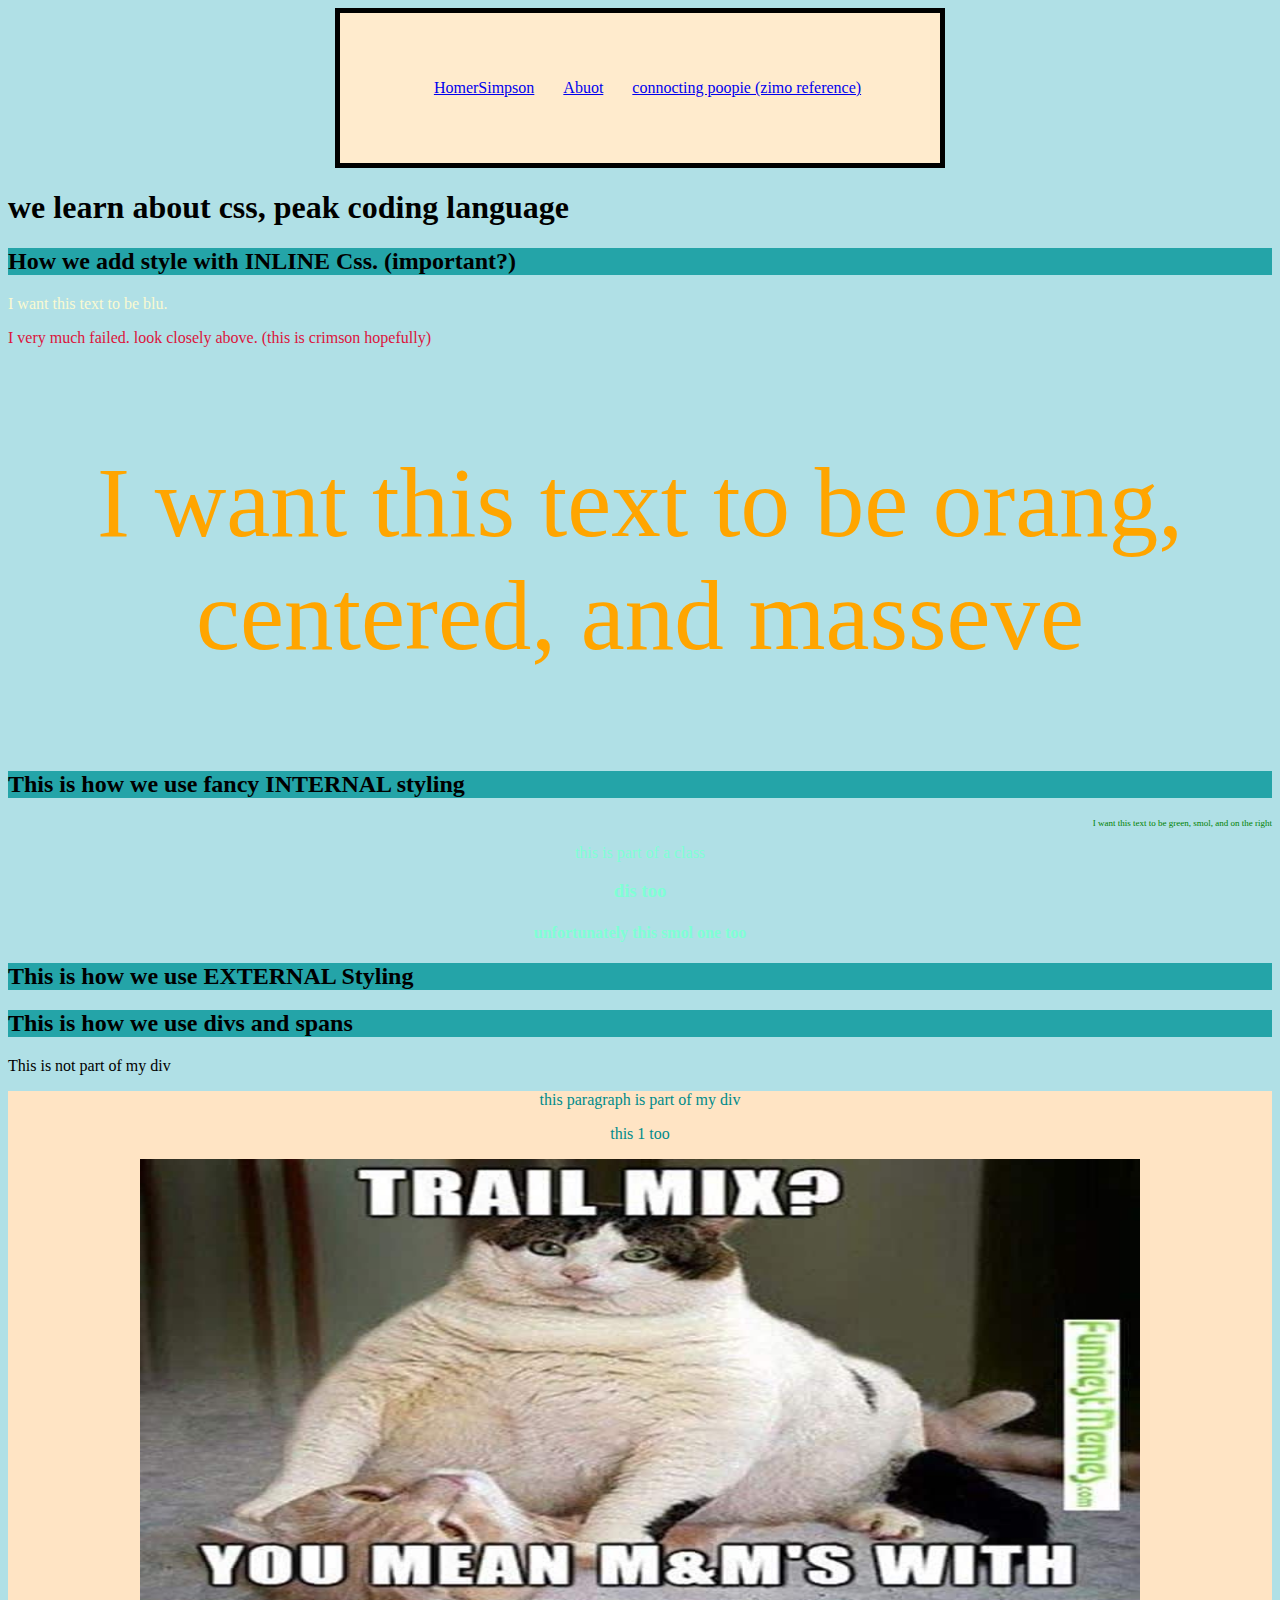
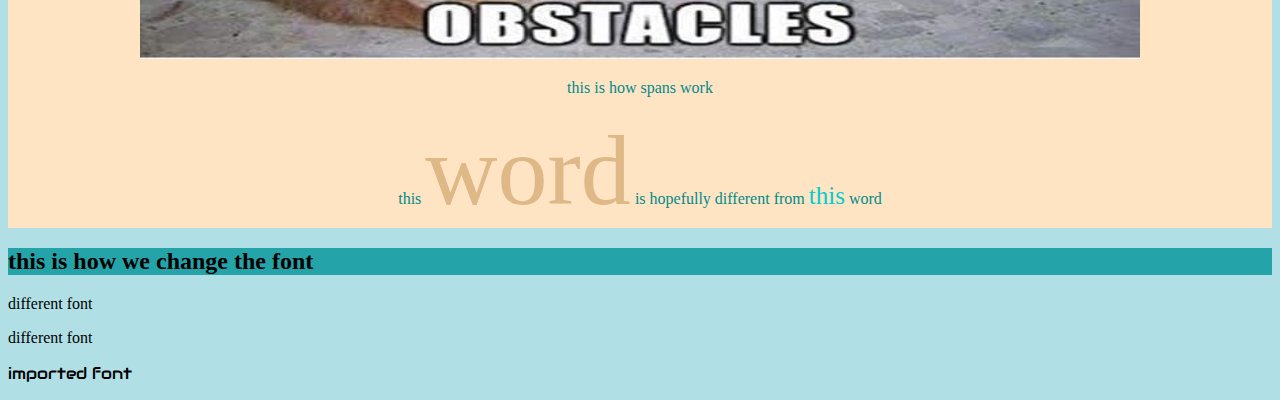
<file: css_demo/index.html>
<!DOCTYPE html>
<html>
    <head>
        <title>Zipi CSS</title>
        <link rel = "stylesheet" href = "css/style.css">
        <link rel="stylesheet" href="https://fonts.googleapis.com/css?family=Audiowide">
        <style>
            #green-smol-right {/*singular style, can only be one of each name*/
                color:green;
                text-align:right;
                font-size:xx-small;
            }

            .class-ex {/*entire class that is set becomes this*/
                color:aquamarine;
                text-align:center;
            }

            h2 {/*all h2 sized fonts (all with <h2> syntax) follow this*/
                background-color:rgb(36, 164, 168);
            }

            /*body {
                background-color:beige;
            }*/
        </style>
    </head>
    <body>
        <div class = "container">
            <ul class = "nav">
            <li><a href = "index.html">HomerSimpson</a></li>
            <li><a href = "about.html">Abuot</a></li>
            <li><a href = "contact.html">connocting poopie (zimo reference)</a></li>
            </ul>
        </div>

        <h1>we learn about css, peak coding language</h1>
        <h2>How we add style with INLINE Css. (important?)</h2>
        <p style = "color:lightgoldenrodyellow;">I want this text to be blu.</p>
        <p style = "color:crimson;">I very much failed. look closely above. (this is crimson hopefully)</p>
        <p style = "color:orange; text-align:center; font-size:99px;">I want this text to be orang, centered, and masseve</p>

        <h2>This is how we use fancy INTERNAL styling</h2>
        <p id = "green-smol-right">I want this text to be green, smol, and on the right</p>
        <p class = "class-ex">this is part of a class</p>
        <h3 class = "class-ex">dis too</h3>
        <h4 class = "class-ex">unfortunately this smol one too</h4>

        <h2>This is how we use EXTERNAL Styling</h2>
        <h2>This is how we use divs and spans</h2>
        <p>This is not part of my div</p>
        <div class = "div">
            <p>this paragraph is part of my div</p>
            <p>this 1 too</p>
            <img src = "images/memeforwebsite.jpg" width = "1000px" height = "500px">
            <p>this is how spans work</p>
            <p>this <span class = "span1">word</span> is hopefully different from <span class = "span2">this</span> word</p>
        </div>

        <h2>this is how we change the font</h2>
        <p style = "font-family: Cambria, Cochin, Georgia, Times, 'Times New Roman', serif;">different font</p>
        <p style = "font-family: cursive;">different font</p>
        <p style = "font-family: Audiowide">imported font</p>
    </body>
</html>
</file>
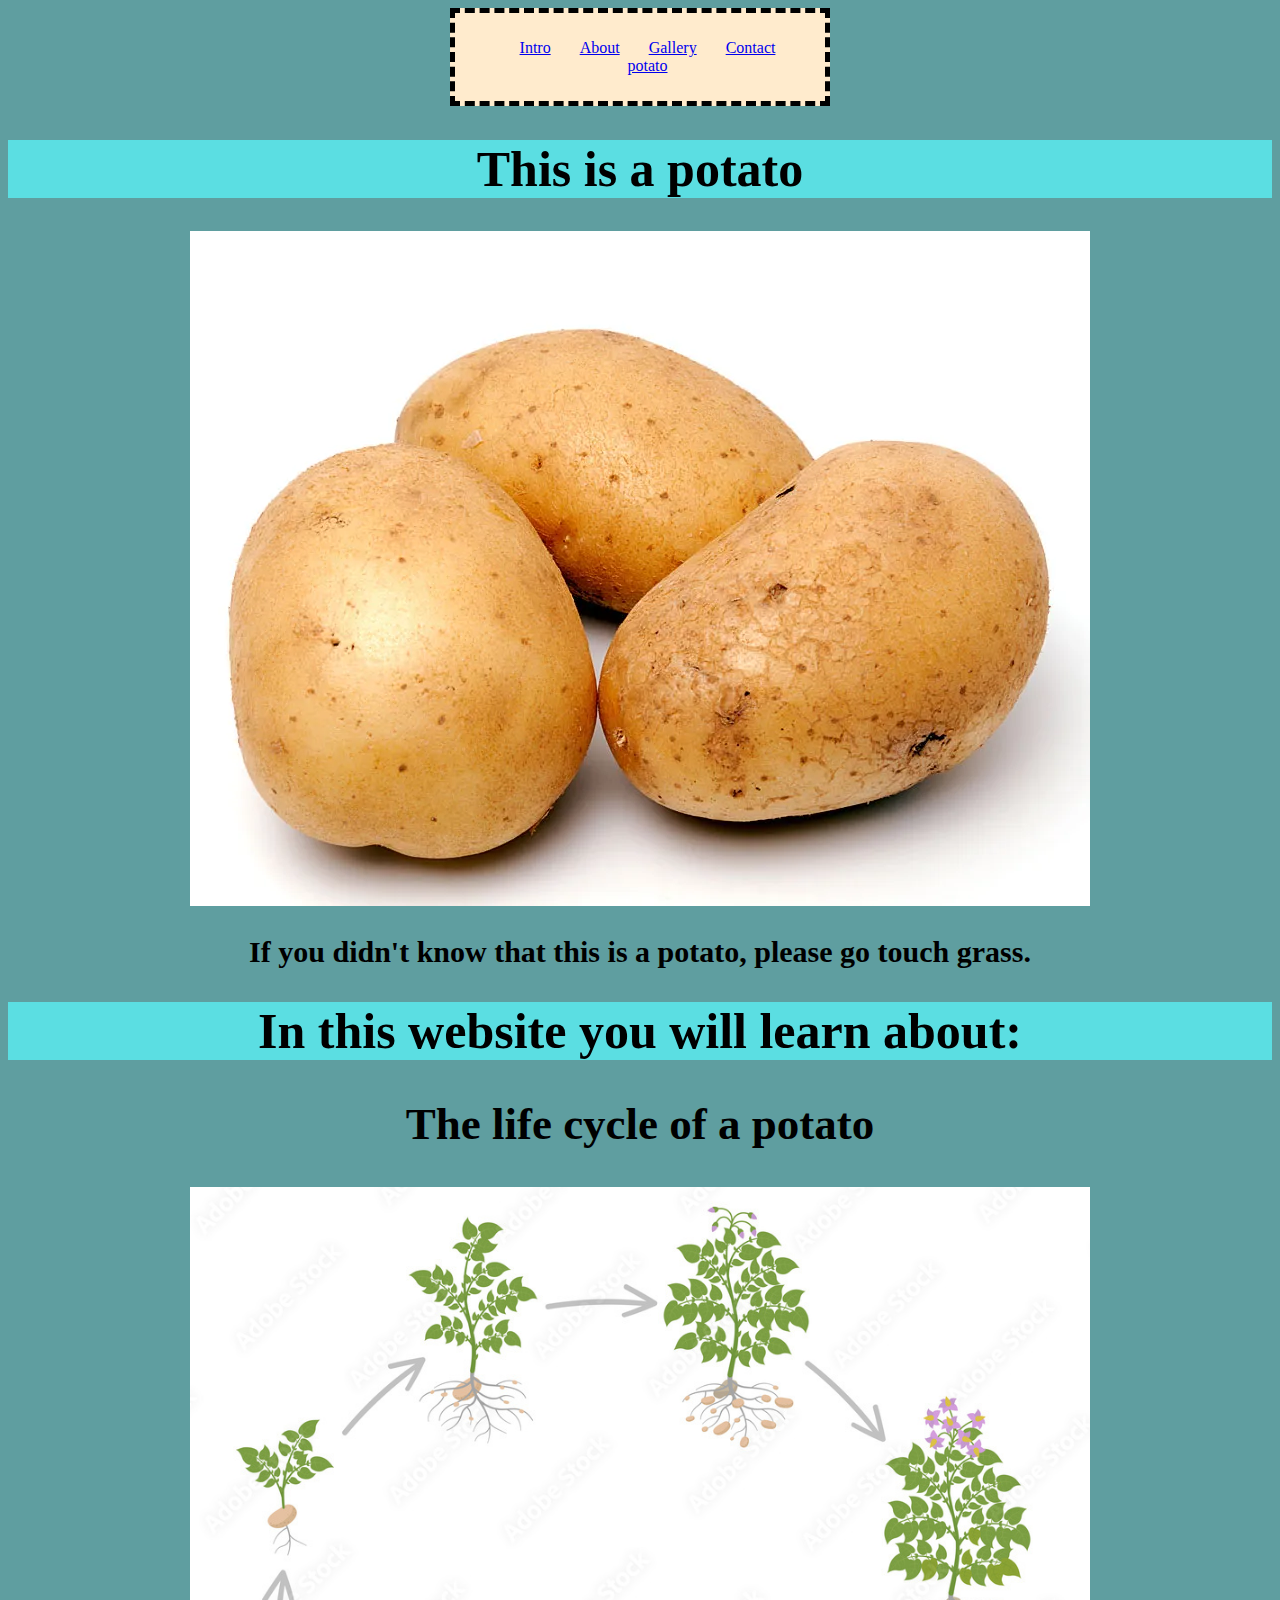
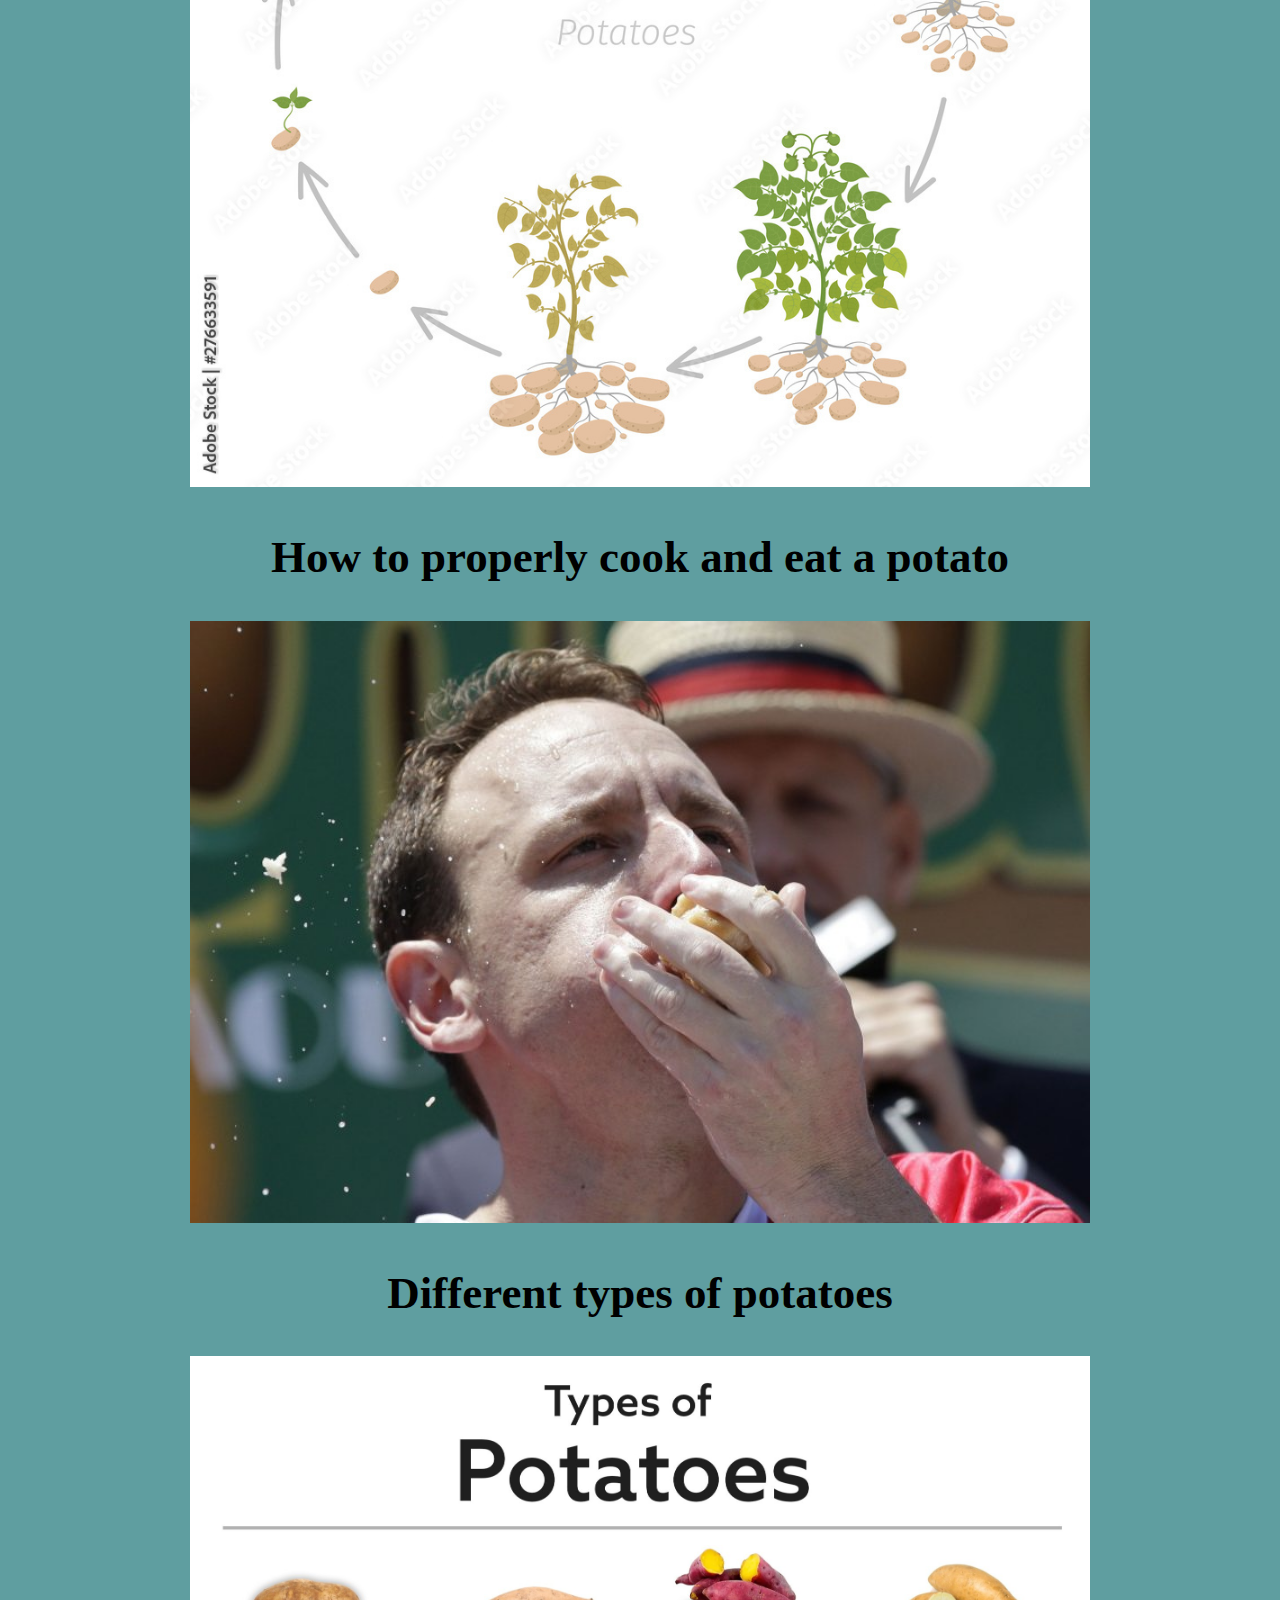
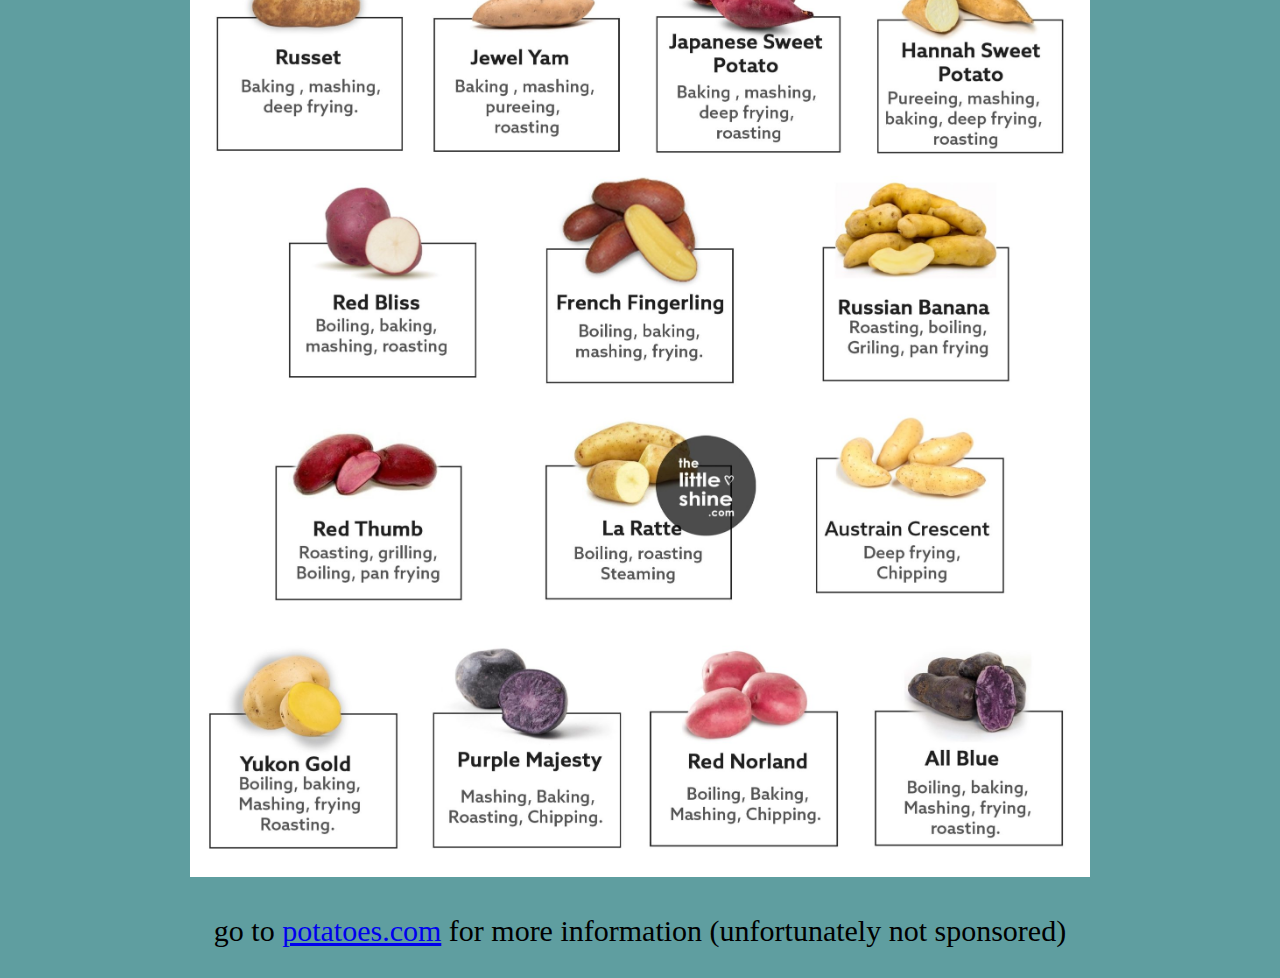
<file: final/index.html>
<!DOCTYPE html>
<html lang="en">
<head>
    <meta charset="UTF-8">
    <meta name="viewport" content="width=device-width, initial-scale=1.0">
    <title>Final</title>
    <link rel = "stylesheet" href = "css/style.css">
    <style>
        h1 {
            background-color:rgb(91, 222, 226);
        }
    </style>
</head>
<body>
    <div class = "container">
        <ul class = "nav">
        <li><a href = "index.html">Intro</a></li>
        <li><a href = "about.html">About</a></li>
        <li><a href = "gallery.html">Gallery</a></li>
        <li><a href = "contact.html">Contact</a></li>
        <li><a href = "potato.html">potato</a></li>
        </ul>
    </div>

    <h1 style = "font-size: 50px; text-align: center">This is a potato</h1>
    <p style = "text-align: center;"><img src="images/Potatoes.jpg"></p>
    <h2 style = "font-size:30px; text-align:center">If you didn't know that this is a potato, please go touch grass.</h2>
    <h1 style = "font-size: 50px; text-align: center">In this website you will learn about:</h1>

    <div class = "body">
        <h2>The life cycle of a potato</h2>
        <p style = "text-align: center;"><img src="images/Potato_life_cycle.jpg" style = "width: 900px;"></p>
        <h2>How to properly cook and eat a potato</h2>
        <p style = "text-align: center;"><img src = "images/Joey_eating.jpg" style = "width: 900px;"></p>
        <!-- <p style = "text-align: center;">Fries</p>
        <p style = "text-align: center;"><img src="images/Fries.jpg" style = "width: 900px;"></p>
        <p style = "text-align: center;">Mashed Potato</p>
        <p style = "text-align: center;"><img src="images/mashed_potato.jpg" style = "width: 900px"></p>
        <p style = "text-align: center;">Baked/Loaded Potato</p>
        <p style = "text-align: center;"><img src="images/Baked_potato.jpg" style = "width: 900px"></p> -->
        <h2>Different types of potatoes</h2>
        <p style = "text-align: center;"><img src = "images/Types_of_potatoes.jpg" style = "width: 900px;"></p>
        <p>go to <a href = "https://www.potatoes.com/" target = "_blank">potatoes.com</a> for more information (unfortunately not sponsored)</p>
    </div>
    
</body>
</html>
</file>
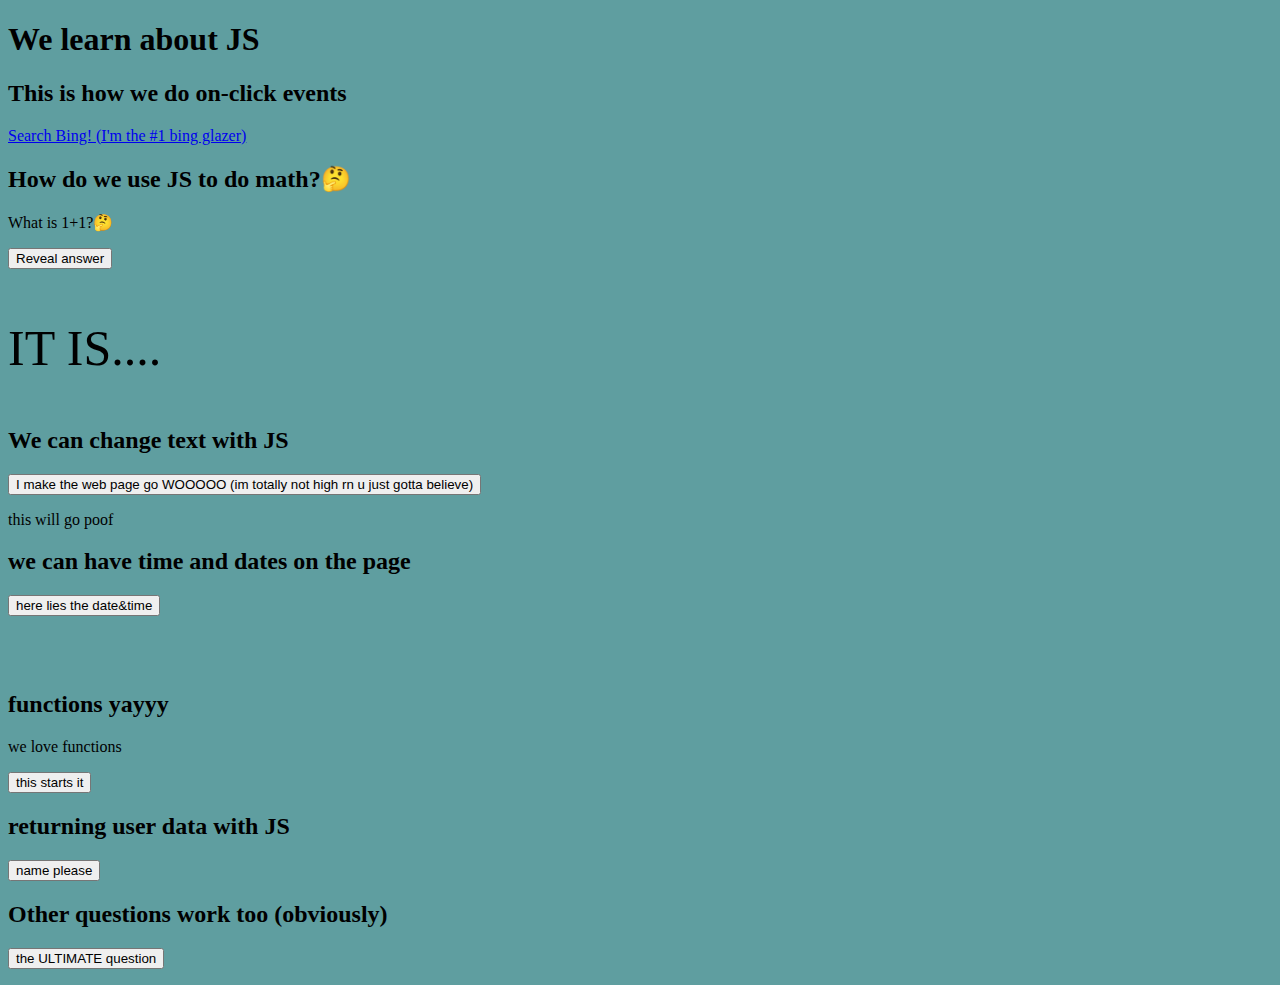
<file: js_demo/index.html>
<!DOCTYPE html>
<html lang="en">
<head>
    <meta charset="UTF-8">
    <meta name="viewport" content="width=device-width, initial-scale=1.0">
    <title>Ziyi | JS Demo</title>
    <link rel = "stylesheet" href = "css/style.css">
    <script type = "text/javascript" src = "js/script.js"></script>
</head>
<body>
    <h1>We learn about JS</h1>

    <h2>This is how we do on-click events</h2>
    <p><a href = "https://www.bing.com" target = "_blank" onclick = "alert('Warning, you are leaving the Orange Clan by clicking this button. This is TREASON and punishable by death'); alert('ok. I will hire HAOLIN to find ur location');">Search Bing! (I'm the #1 bing glazer)</a></p>
    <h2>How do we use JS to do math?🤔</h2>
    <p>What is 1+1?🤔</p>
    <button onclick = "alert('This will show you the answer'); document.getElementById('add').innerHTML = 1 + 1">Reveal answer</button>
    <p id = "add" style = "font-size: 50px;">IT IS....</p>

    <h2>We can change text with JS</h2>
    <button onclick = "document.getElementById('change-text').innerHTML = 'yay'">I make the web page go WOOOOO (im totally not high rn u just gotta believe)</button>
    <p id = "change-text">this will go poof</p>

    <h2>we can have time and dates on the page</h2>
    <button onclick = "document.getElementById('date').innerHTML = Date()">here lies the date&time</button>
    <p id = "date" style = "font-size: 75px"></p>

    <h2>functions yayyy</h2>
    <p>we love functions</p>
    <button onclick = "yayFunc()">this starts it</button>
    <p id = "yay-func"></p>

    <h2>returning user data with JS</h2>
    <button onclick = "askName()">name please</button>
    <p id = "ask-name"></p>

    <h2>Other questions work too (obviously)</h2>
    <button onclick = "askQuestion()">the ULTIMATE question</button>
    <p id = "question"></p>


    <script>
        function yayFunc() {
            var x = document.getElementById('yay-func');
            x.innerHTML = "this function works"
            x.style.color = 'blanchedalmond'
            x.style.fontSize = "50px"
            x.style.textAlign = 'center'
        }

        alert('You might want to have a space bar for this...');
        alert('If you don\'t want to break it, close out now.');
        alert('You sure? this is going to really break your space bar... and your fingers');
        alert('I guess you\'re still here. I guess we start the...');
        alert('SPACE BAR SPAM');
        alert('Join the Oranges Clan?');
        alert('Join the Oranges Clan?');
        alert('Join the Oranges Clan?');
        alert('Join the Oranges Clan?');
        alert('Join the Oranges Clan?');
        alert('Join the Oranges Clan?');
        alert('Join the Oranges Clan?');
        alert('Join the Oranges Clan?');
        alert('Join the Oranges Clan?');
        alert('Join the Oranges Clan?');
        alert('Join the Oranges Clan?');
        alert('Join the Oranges Clan?');
        alert('Join the Oranges Clan?');
        alert('Join the Oranges Clan?');
        alert('Join the Oranges Clan?');
        alert('Join the Oranges Clan?');
        alert('Join the Oranges Clan?');
        alert('Join the Oranges Clan?');
        alert('Join the Oranges Clan?');
        alert('Join the Oranges Clan?');
        alert('Join the Oranges Clan?');
        alert('Join the Oranges Clan?');
        alert('Join the Oranges Clan?');
        alert('Join the Oranges Clan?');
        alert('Join the Oranges Clan?');
        alert('Join the Oranges Clan?');
        alert('Join the Oranges Clan?');
        alert('Join the Oranges Clan?');
        alert('Join the Oranges Clan?');
        alert('Join the Oranges Clan?');
        alert('Join the Oranges Clan?');
        alert('Join the Oranges Clan?');
        alert('Join the Oranges Clan?');
        alert('Join the Oranges Clan?');
        alert('Join the Oranges Clan?');
        alert('Join the Oranges Clan?');
        alert('Join the Oranges Clan?');
        alert('Join the Oranges Clan?');
        alert('Join the Oranges Clan?');
        alert('Join the Oranges Clan?');
        alert('Join the Oranges Clan?');
        alert('Join the Oranges Clan?');
        alert('Join the Oranges Clan?');
        alert('Join the Oranges Clan?');
        alert('Join the Oranges Clan?');
        alert('Join the Oranges Clan?');
        alert('Join the Oranges Clan?');
        alert('Join the Oranges Clan?');
        alert('Join the Oranges Clan?');
        alert('Join the Oranges Clan?');
        alert('Join the Oranges Clan?');
        alert('Join the Oranges Clan?');
        alert('Join the Oranges Clan?');
        alert('Join the Oranges Clan?');
        alert('Join the Oranges Clan?');
        alert('Join the Oranges Clan?');
        alert('Join the Oranges Clan?');
        alert('Join the Oranges Clan?');
        alert('Join the Oranges Clan?');
        alert('Join the Oranges Clan?');
        alert('Join the Oranges Clan?');
        alert('Join the Oranges Clan?');
        alert('Join the Oranges Clan?');
        alert('Join the Oranges Clan?');
        alert('Join the Oranges Clan?');
        alert('Join the Oranges Clan?');
        alert('Join the Oranges Clan?');
        alert('Join the Oranges Clan?');
        alert('Join the Oranges Clan?');
        alert('Join the Oranges Clan?');
        alert('Join the Oranges Clan?');
        alert('Join the Oranges Clan?');
        alert('Join the Oranges Clan?');
        alert('Join the Oranges Clan?');
        alert('Join the Oranges Clan?');
        alert('Join the Oranges Clan?');
        alert('Join the Oranges Clan?');
        alert('Join the Oranges Clan?');
        alert('Join the Oranges Clan?');
        alert('Join the Oranges Clan?');
        alert('Join the Oranges Clan?');
        alert('Join the Oranges Clan?');
        alert('Join the Oranges Clan?');
        alert('Join the Oranges Clan?');
        alert('Join the Oranges Clan?');
        alert('Join the Oranges Clan?');
        alert('Join the Oranges Clan?');
        alert('Join the Oranges Clan?');
        alert('Join the Oranges Clan?');
        alert('Join the Oranges Clan?');
        alert('Join the Oranges Clan?');
        alert('Join the Oranges Clan?');
        alert('Join the Oranges Clan?');
        alert('Join the Oranges Clan?');
        alert('Join the Oranges Clan?');
        alert('Join the Oranges Clan?');
        alert('Join the Oranges Clan?');
        alert('Join the Oranges Clan?');
        alert('Join the Oranges Clan?');
        alert('Join the Oranges Clan?');
        alert('Join the Oranges Clan?');
    </script>
    
</body>
</html>
</file>
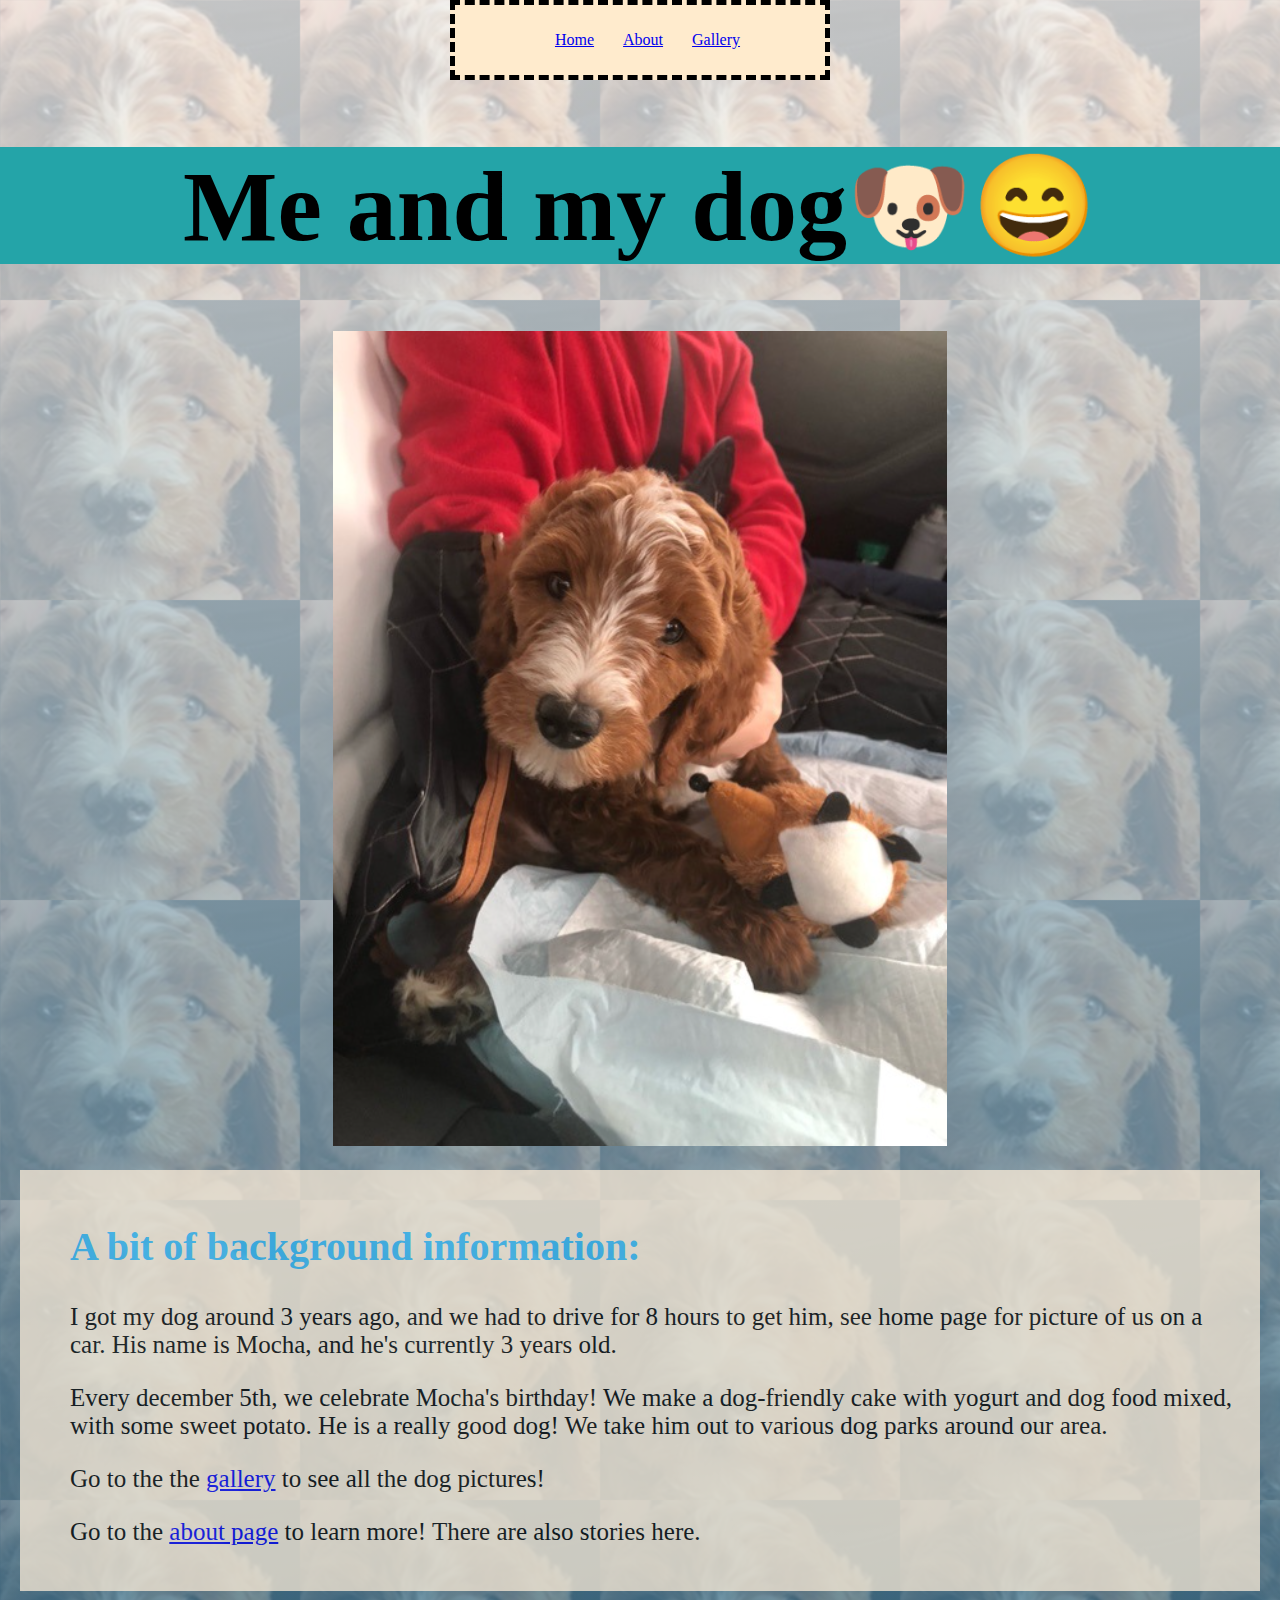
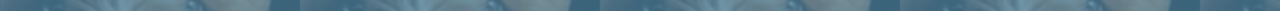
<file: MA_midterm/index.html>
<!DOCTYPE html>
<html lang="en">
<head>
    <meta charset="UTF-8">
    <meta name="viewport" content="width=device-width, initial-scale=1.0">
    <title>Home</title>
    <link rel = "stylesheet" href = "css/style.css">
    <style>
        h1 {/*all h1 sized fonts (all with <h2> syntax) follow this*/
                background-color:rgb(36, 164, 168);
            }
    </style>
</head>
<body>
    <div class = "container">
            <ul class = "nav_design">
            <li><a href = "index.html">Home</a></li>
            <li><a href = "about.html">About</a></li>
            <li><a href = "gallery.html">Gallery</a></li>
            </ul>
    </div>

    <h1 style = "text-align: center; font-size: 100px;">Me and my dog🐶😄</h1>
    <p style = "text-align: center;"><img src="images/Dog2.png"></p>

    <div style = "background-color: antiquewhite; padding: 20px; margin: 20px; opacity: 0.75">
        <h2 style = "font-size: 40px; color: rgb(50, 183, 245); margin-left: 30px;">A bit of background information:</h2>
        <p class = "bodytextleft">I got my dog around 3 years ago, and we had to drive for 8 hours to get him, see home page for picture of us on a car. His name is Mocha, and he's currently 3 years old.</p>
        <p class = "bodytextleft">Every december 5th, we celebrate Mocha's birthday!
        We make a dog-friendly cake with yogurt and dog food mixed, with some sweet potato. 
        He is a really good dog! We take him out to various dog parks around our area. 
        
        </p>
        <p class = "bodytextleft">Go to the the <a href = "gallery.html">gallery</a> to see all the dog pictures!</p>
        <p class = "bodytextleft">Go to the <a href = "about.html">about page</a> to learn more! There are also stories here.</p>
        
        
    </div>
</body>
</html>
</file>
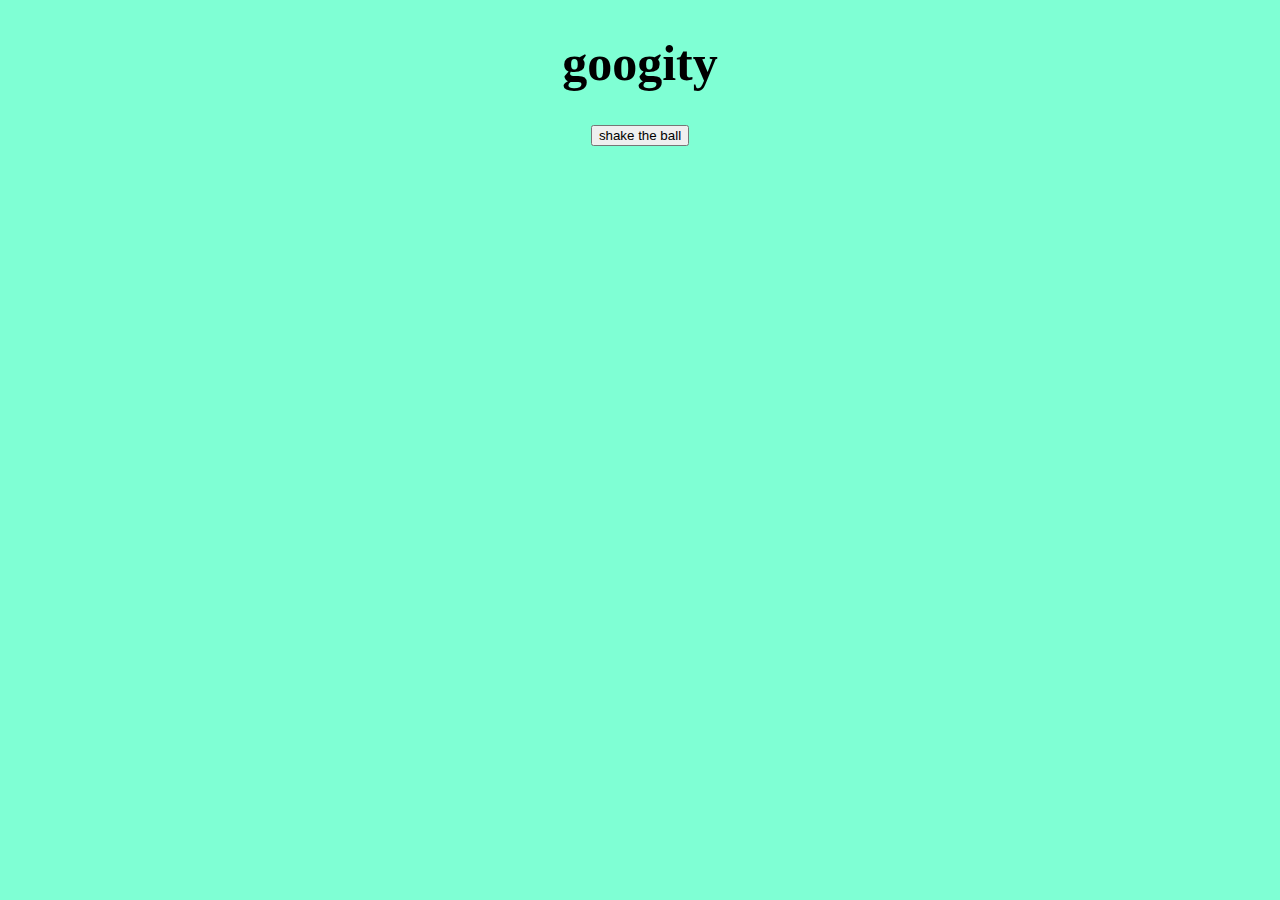
<file: magic_8_ball/index.html>
<!DOCTYPE html>
<html lang="en">
<head>
    <meta charset="UTF-8">
    <meta name="viewport" content="width=device-width, initial-scale=1.0">
    <title>8Ball</title>
    <link rel = "stylesheet" href = "css/style.css">
    <script type = "text/javascript" src = "js/script.js"></script>
</head>
<body>
    <h1 id = "answer" style = "font-size: 50px; text-align: center;">googity</h1>
    <div>
        <button onclick = "magic8Ball()" style = "text-align: center;">shake the ball</button>
    </div>
</body>
</html>
</file>
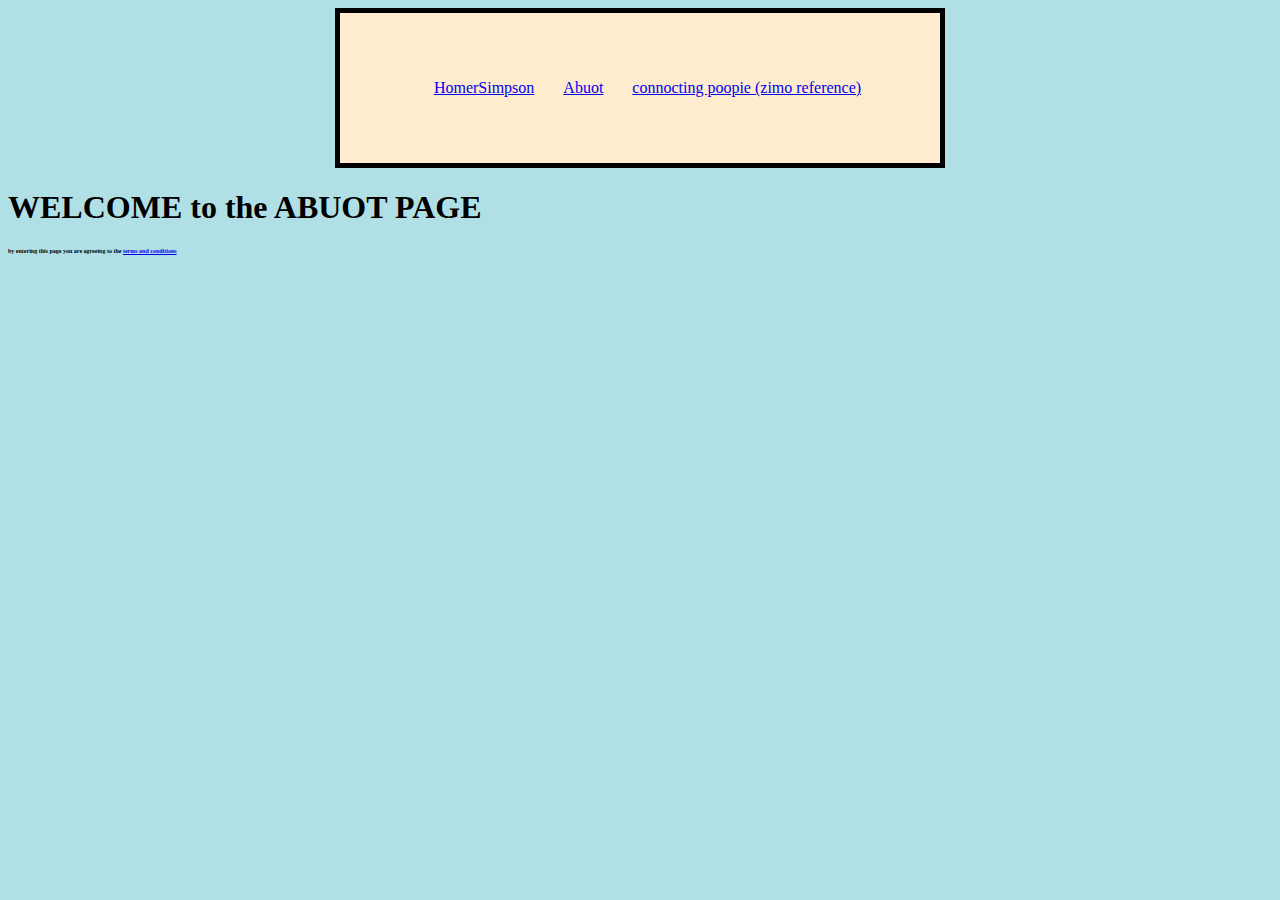
<file: css_demo/about.html>
<!DOCTYPE html>
<html lang="en">
<head>
    <meta charset="UTF-8">
    <meta name="viewport" content="width=device-width, initial-scale=1.0">
    <title>About</title>
    <link rel = "stylesheet" href = "css/style.css">
</head>
<body>
    <div class = "container">
            <ul class = "nav">
            <li><a href = "index.html">HomerSimpson</a></li>
            <li><a href = "about.html">Abuot</a></li>
            <li><a href = "contact.html">connocting poopie (zimo reference)</a></li>
            </ul>
    </div>

    <h1>WELCOME to the ABUOT PAGE</h1>
    <h6 style = "font-size: 0.0001%;">by entering this page you are agreeing to the <a href = "termsandconditions.html">terms and conditions</a></h6>
</body>
</html>
</file>
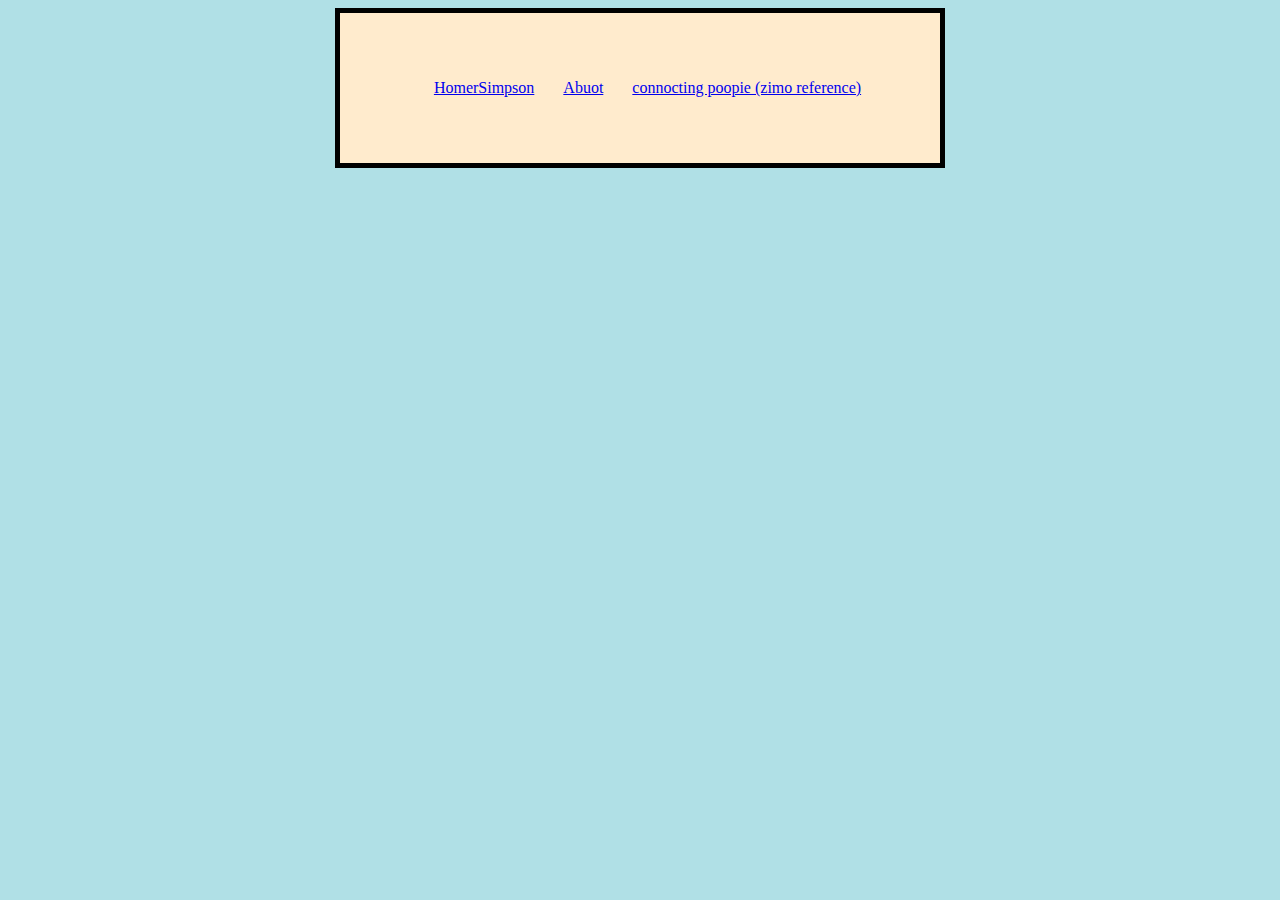
<file: css_demo/contact.html>
<!DOCTYPE html>
<html lang="en">
<head>
    <meta charset="UTF-8">
    <meta name="viewport" content="width=device-width, initial-scale=1.0">
    <title>Connocting</title>
    <link rel = "stylesheet" href = "css/style.css">
</head>
<body>
    <div class = "container">
            <ul class = "nav">
            <li><a href = "index.html">HomerSimpson</a></li>
            <li><a href = "about.html">Abuot</a></li>
            <li><a href = "contact.html">connocting poopie (zimo reference)</a></li>
            </ul>
    </div>
</body>
</html>
</file>
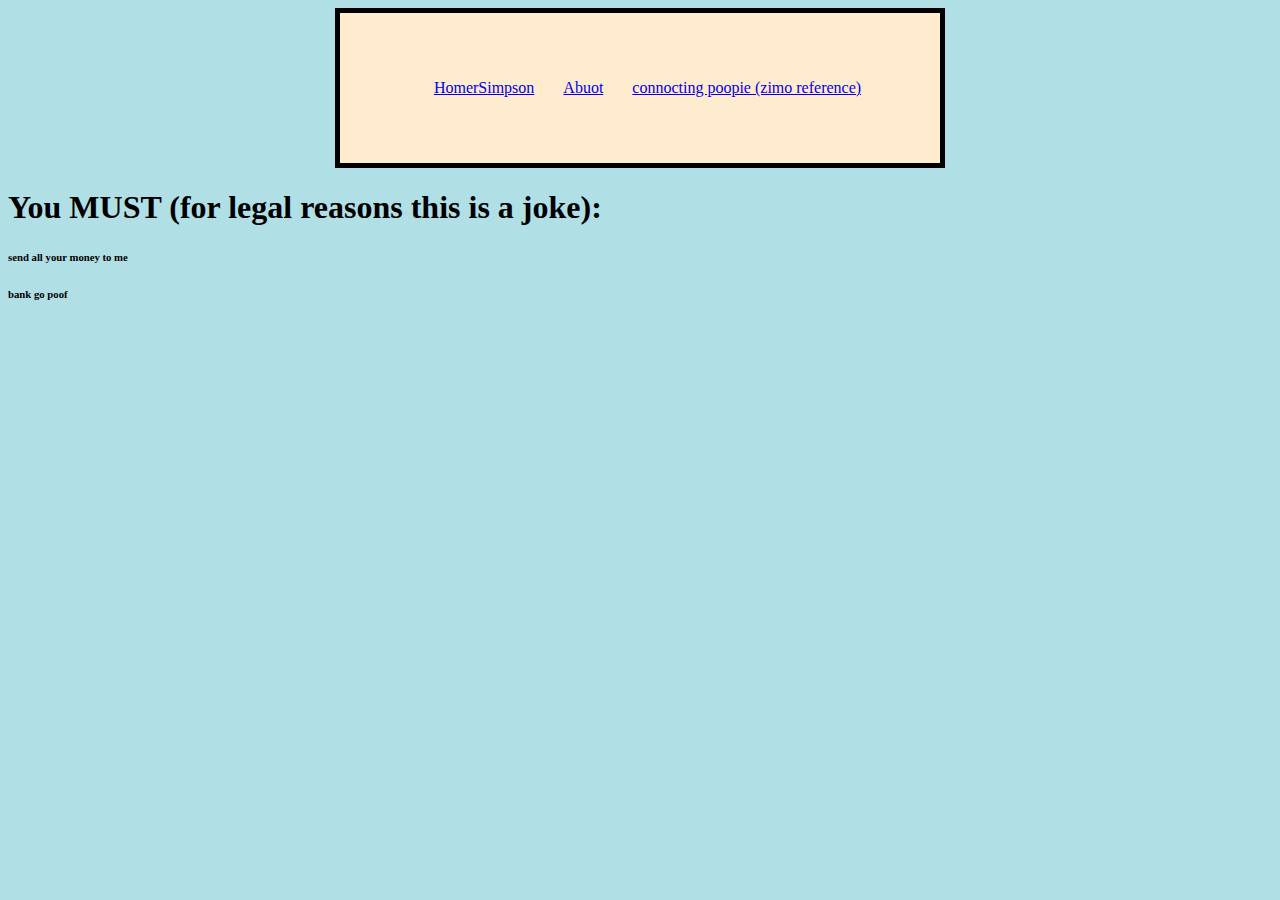
<file: css_demo/termsandconditions.html>
<!DOCTYPE html>
<html lang="en">
<head>
    <meta charset="UTF-8">
    <meta name="viewport" content="width=device-width, initial-scale=1.0">
    <title>Connocting</title>
    <link rel = "stylesheet" href = "css/style.css">
</head>
<body>
    <div class = "container">
            <ul class = "nav">
            <li><a href = "index.html">HomerSimpson</a></li>
            <li><a href = "about.html">Abuot</a></li>
            <li><a href = "contact.html">connocting poopie (zimo reference)</a></li>
            </ul>
    </div>

    <h1>You MUST (for legal reasons this is a joke):</h1>
    <h6>send all your money to me</h6>
    <h6>bank go poof</h6>

</body>
</html>
</file>
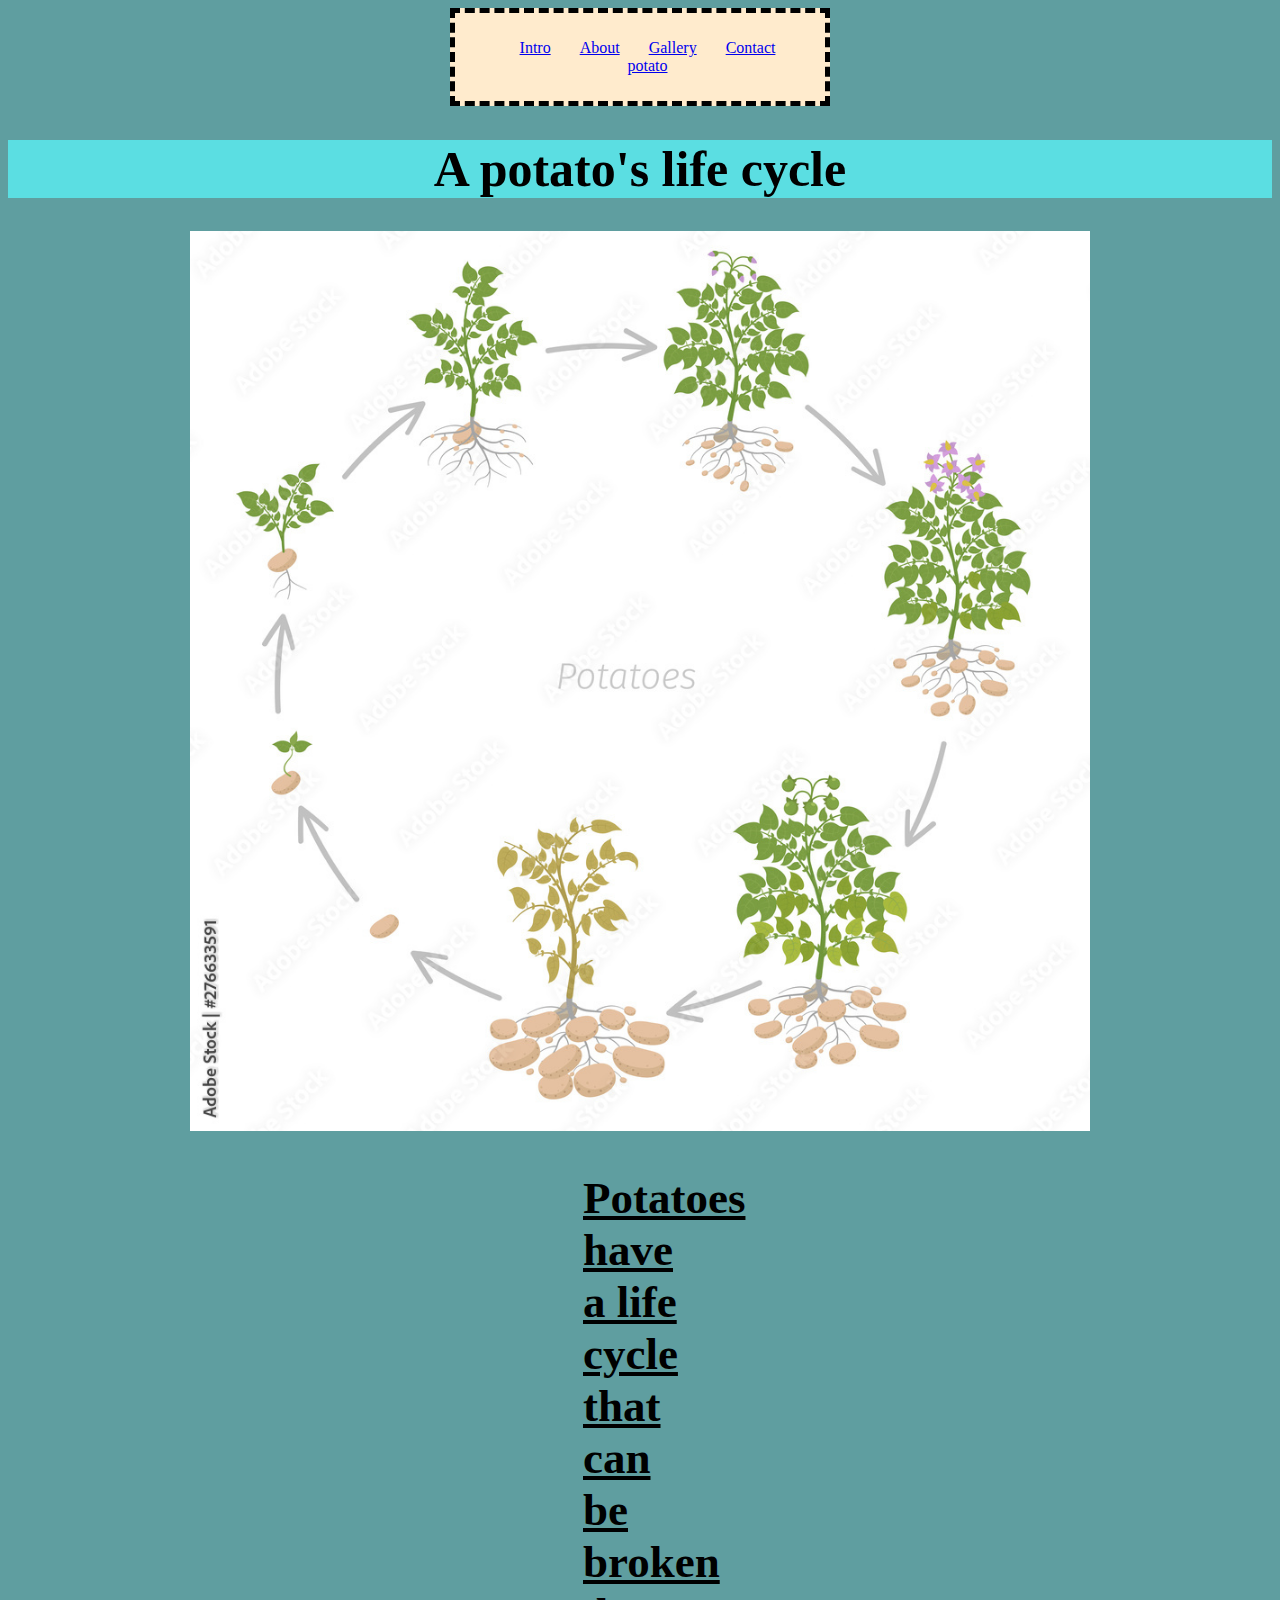
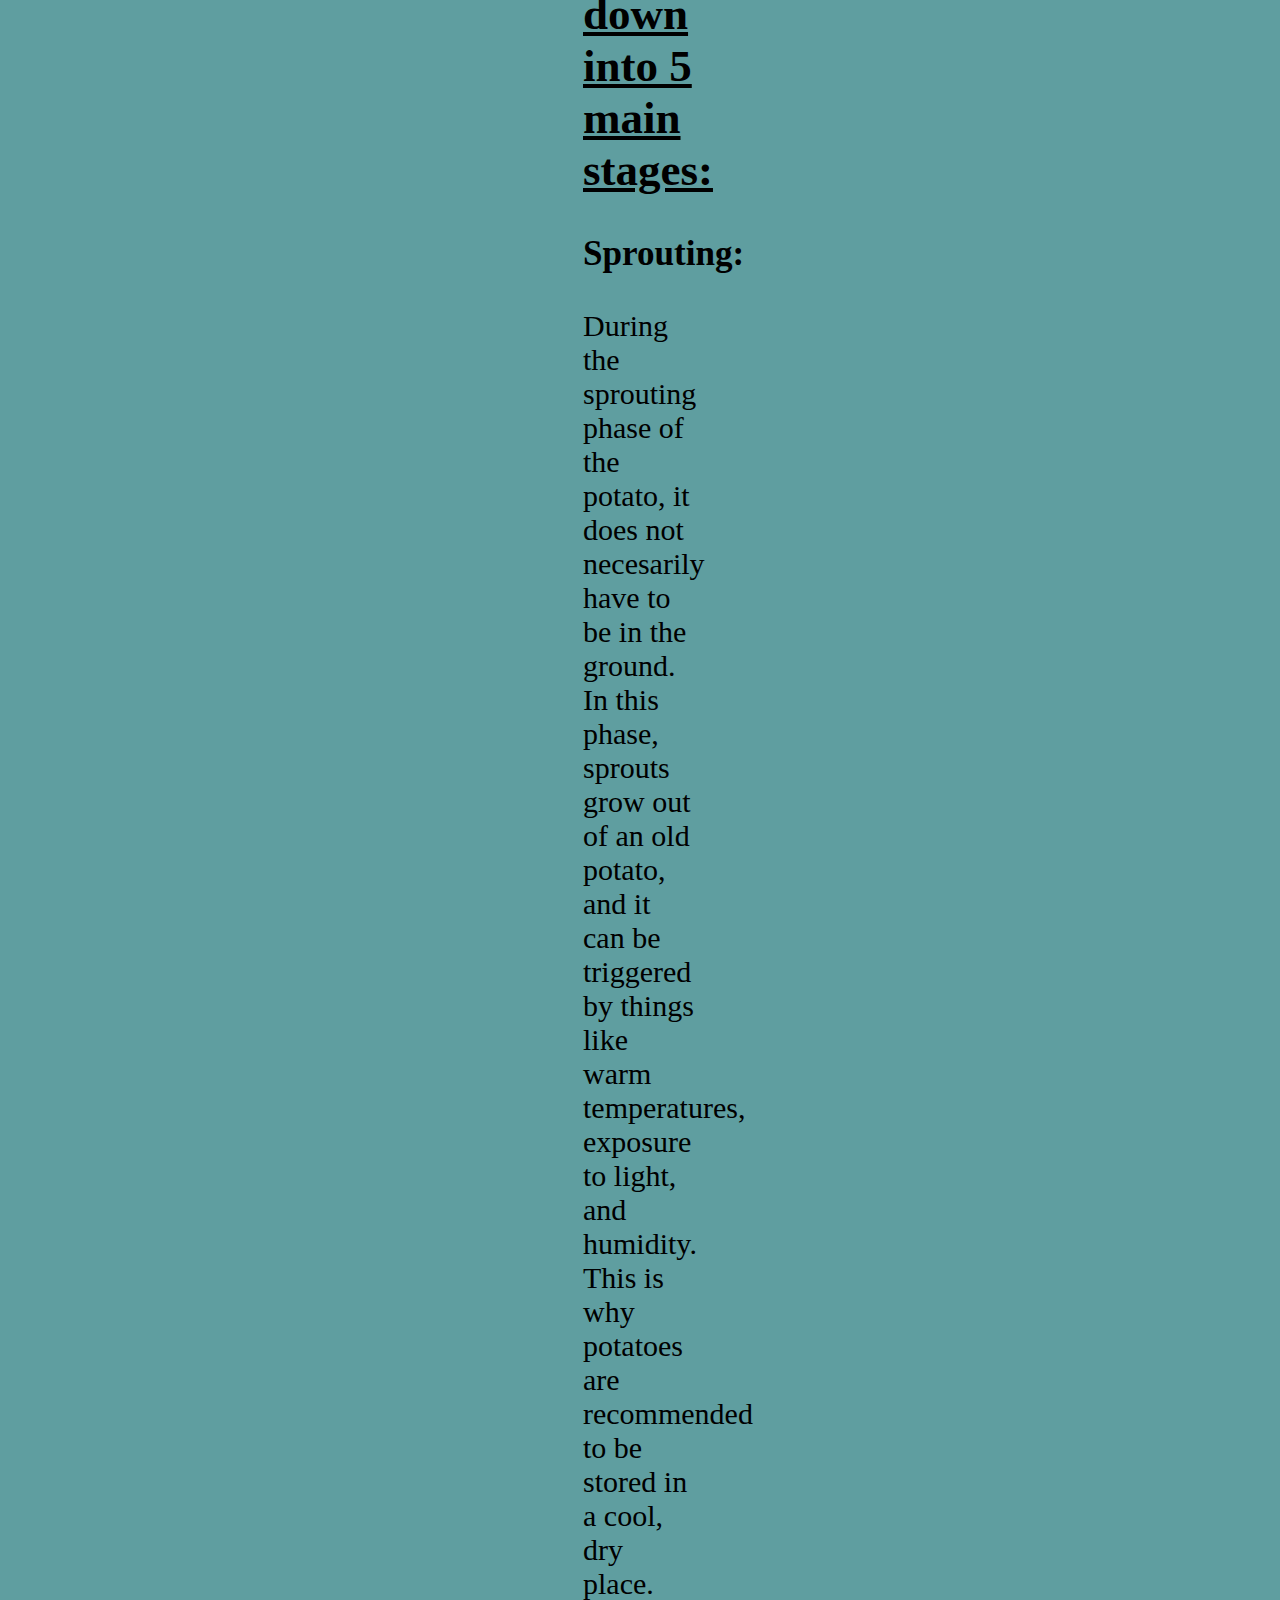
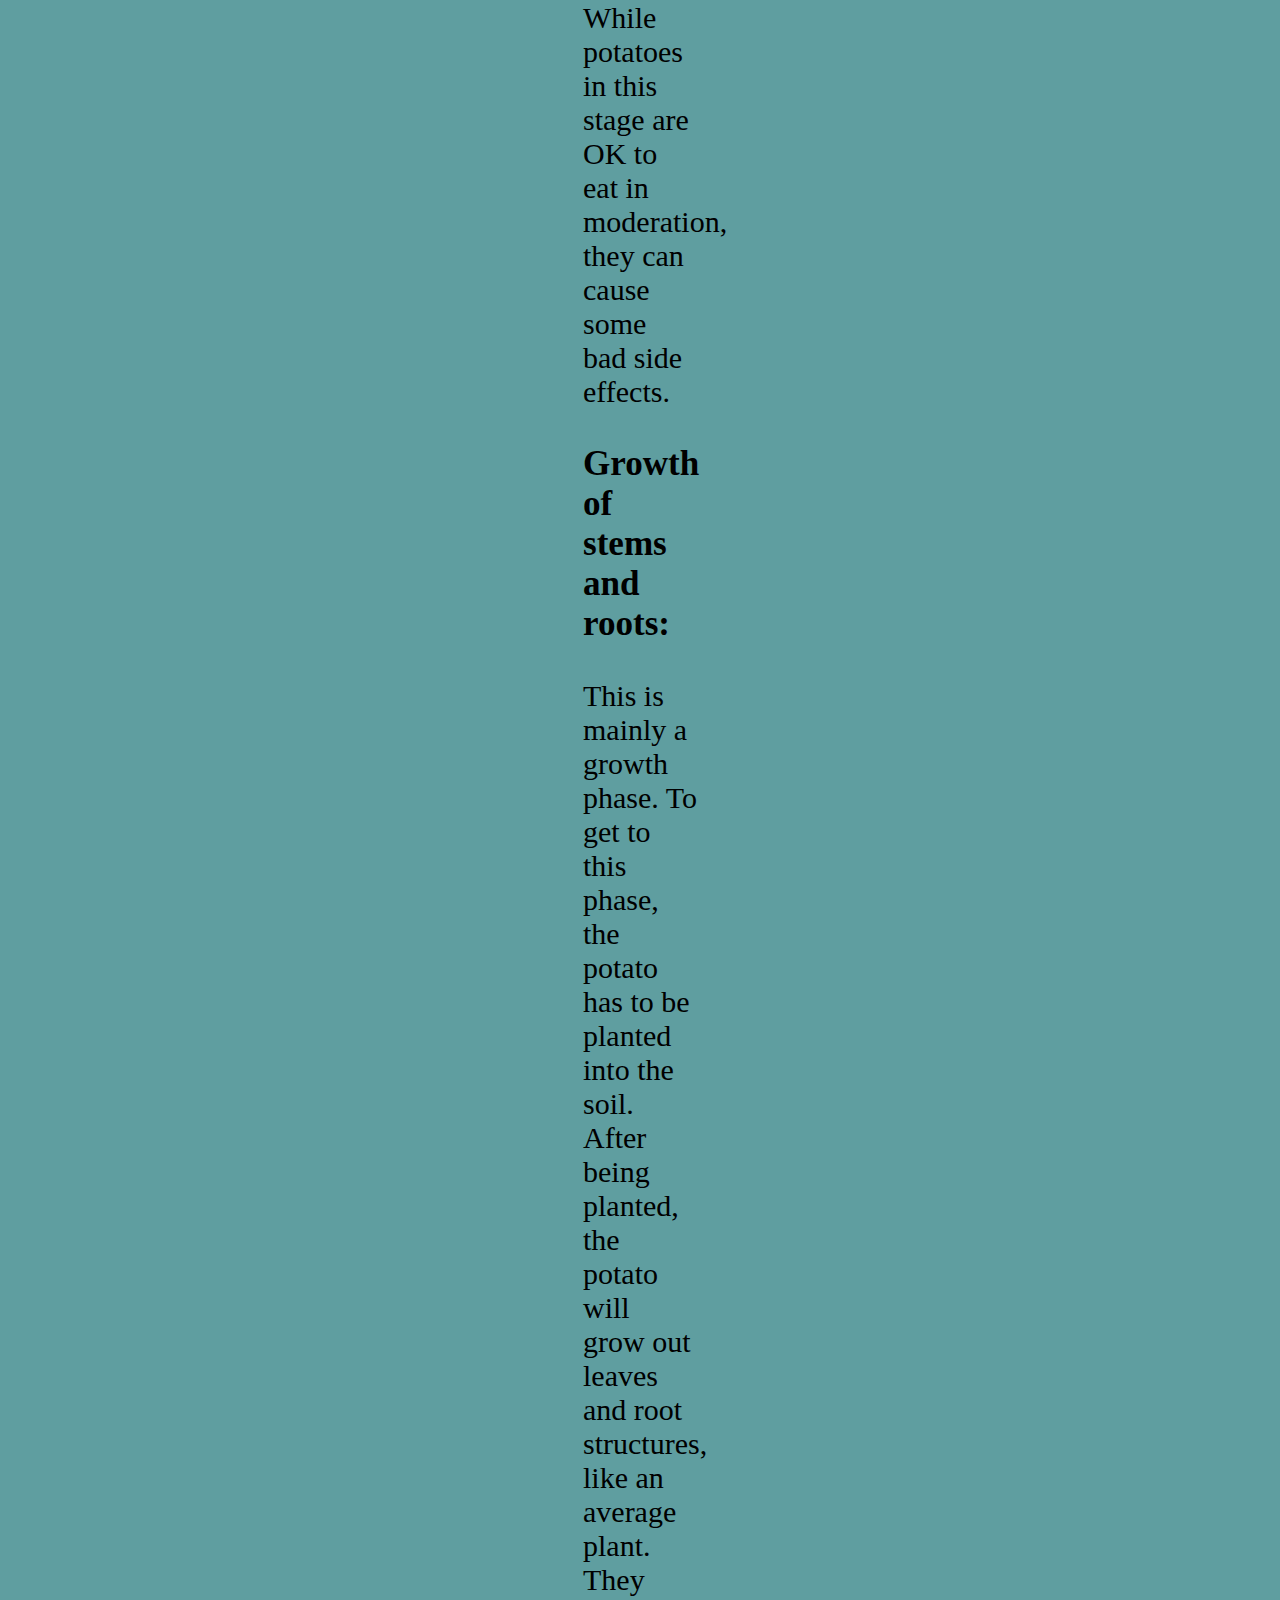
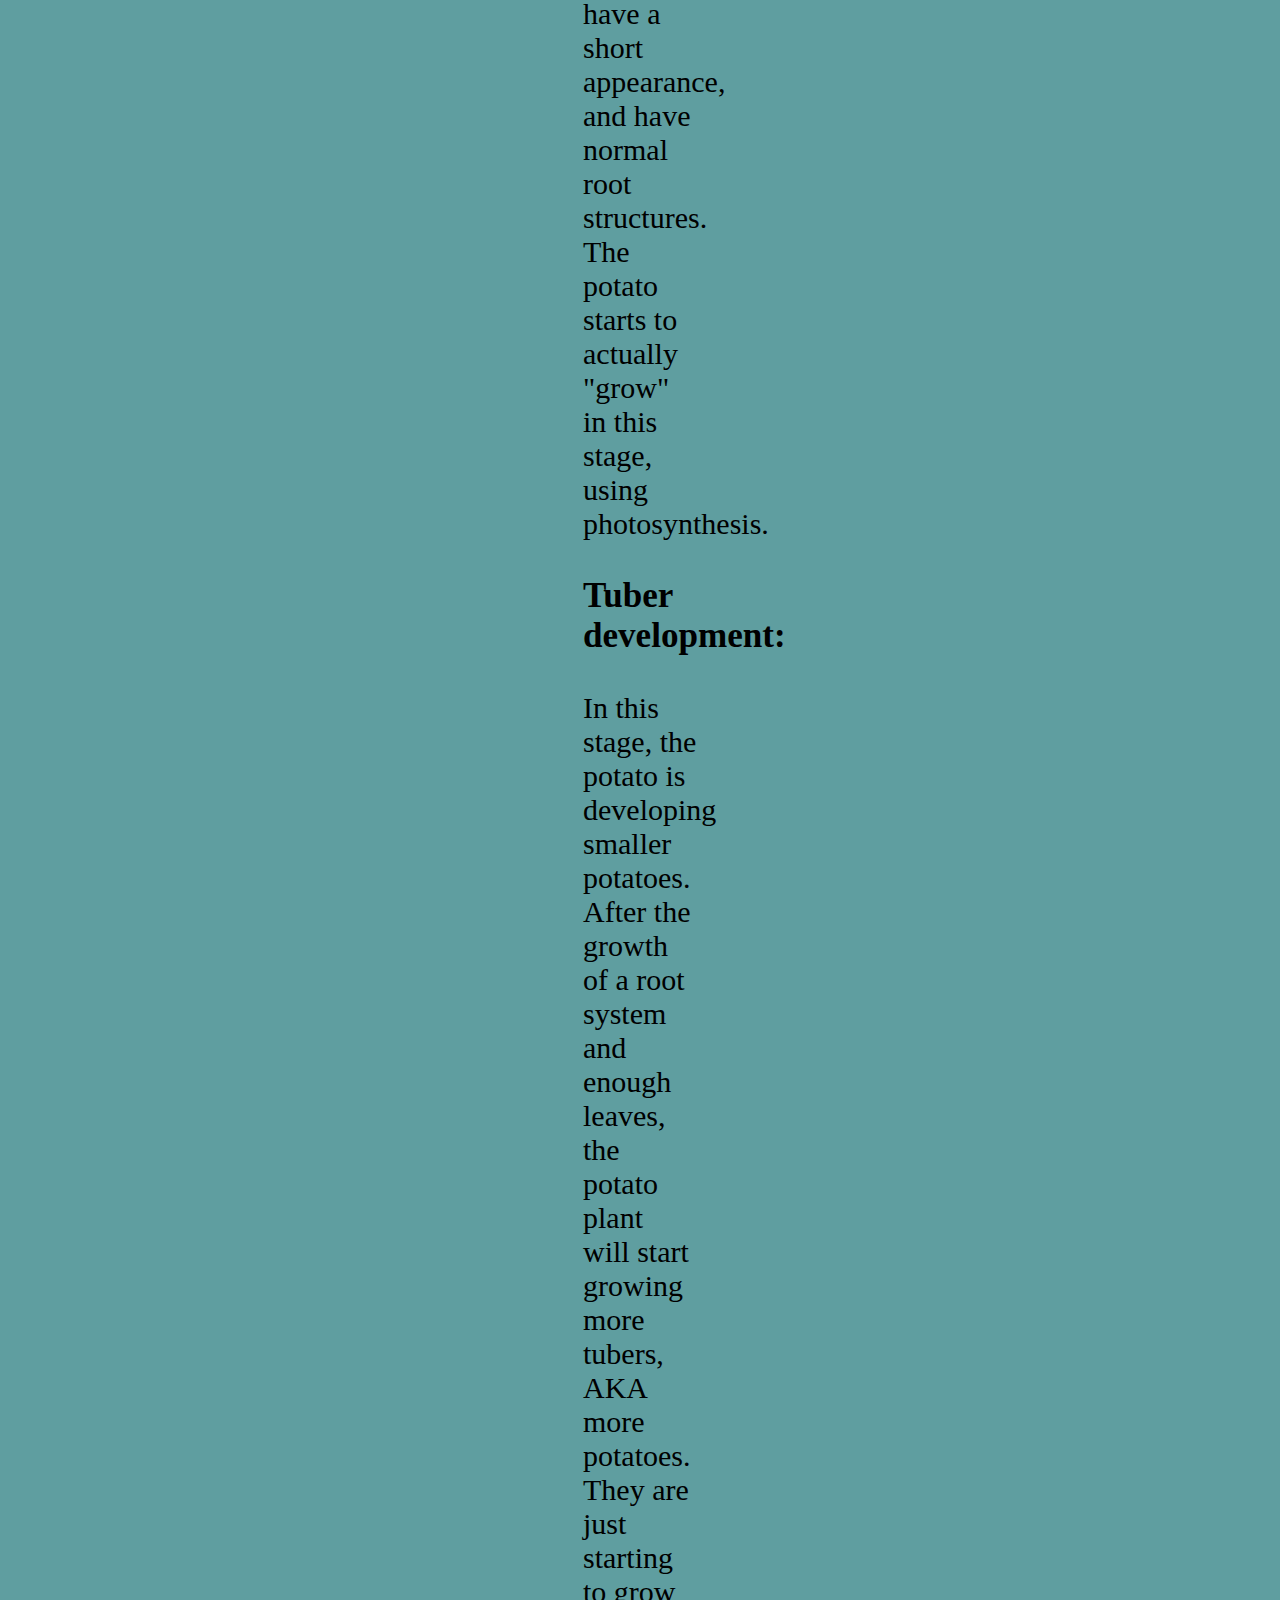
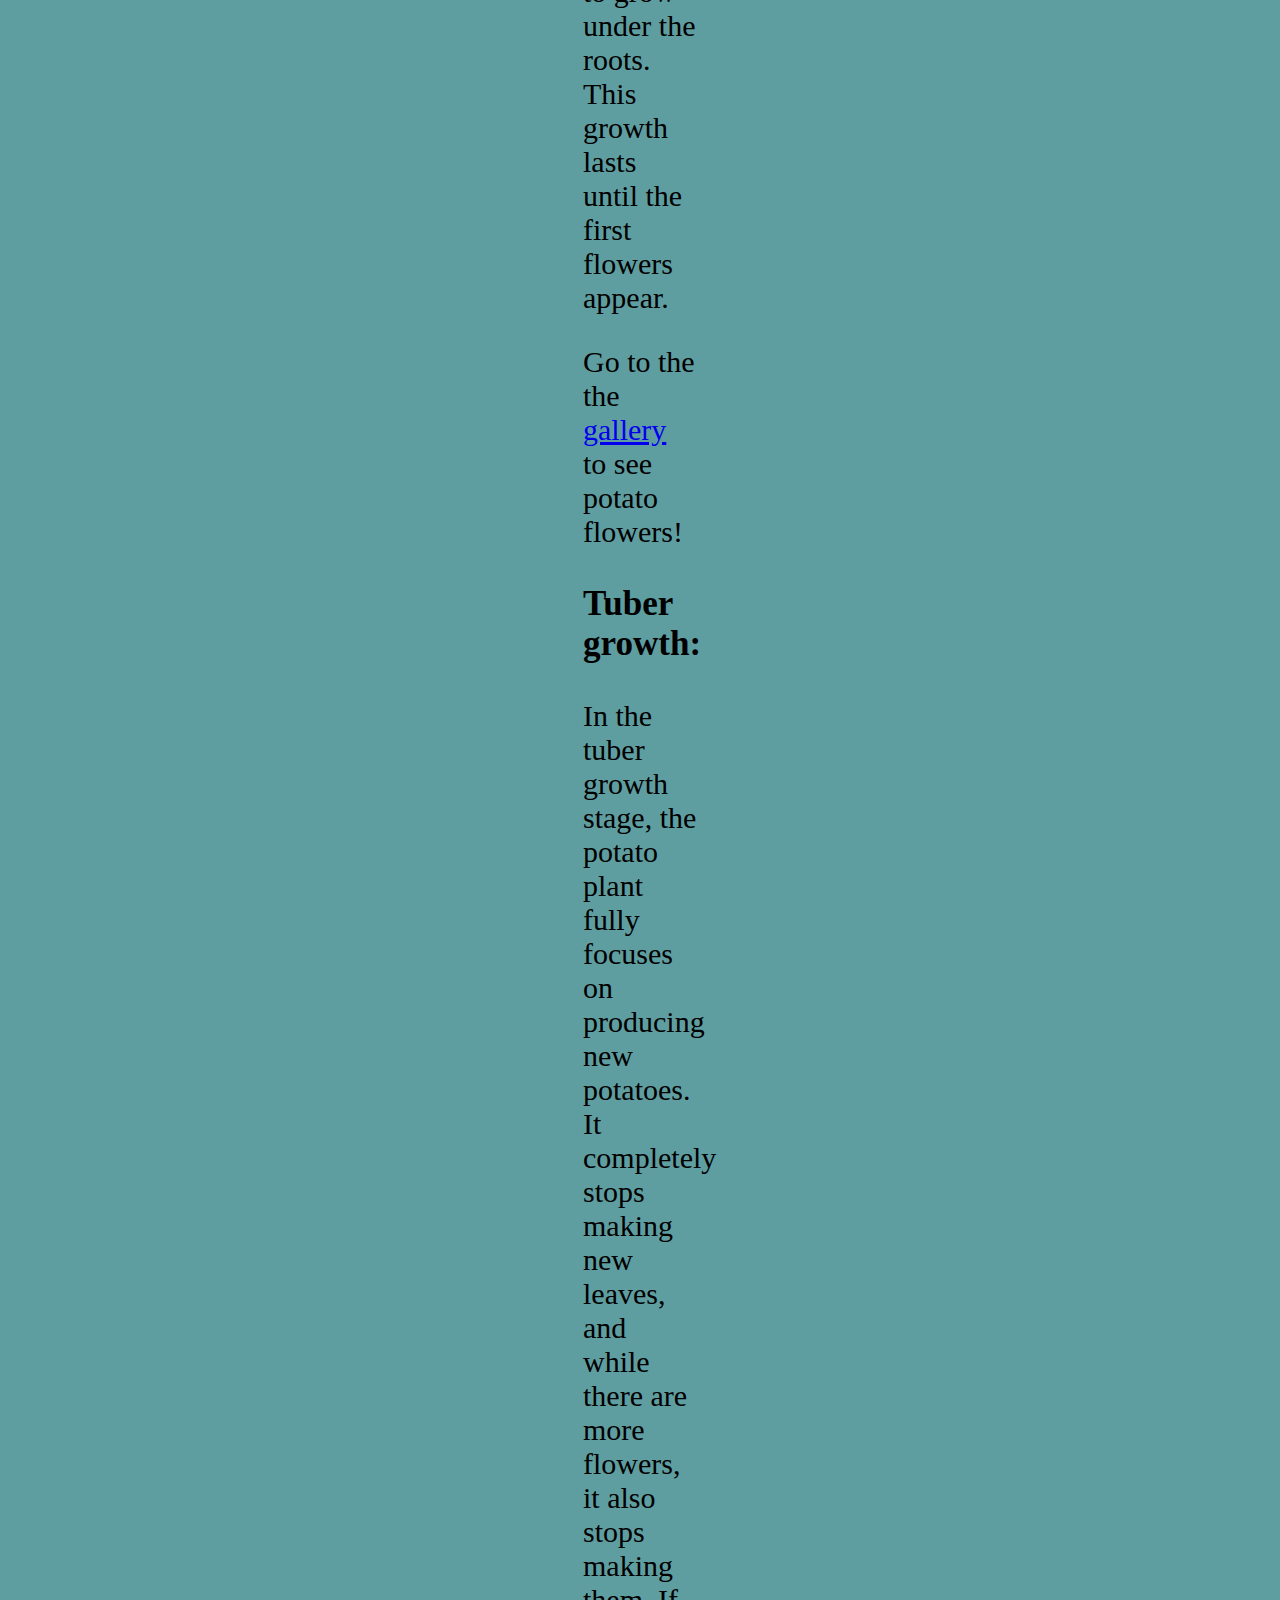
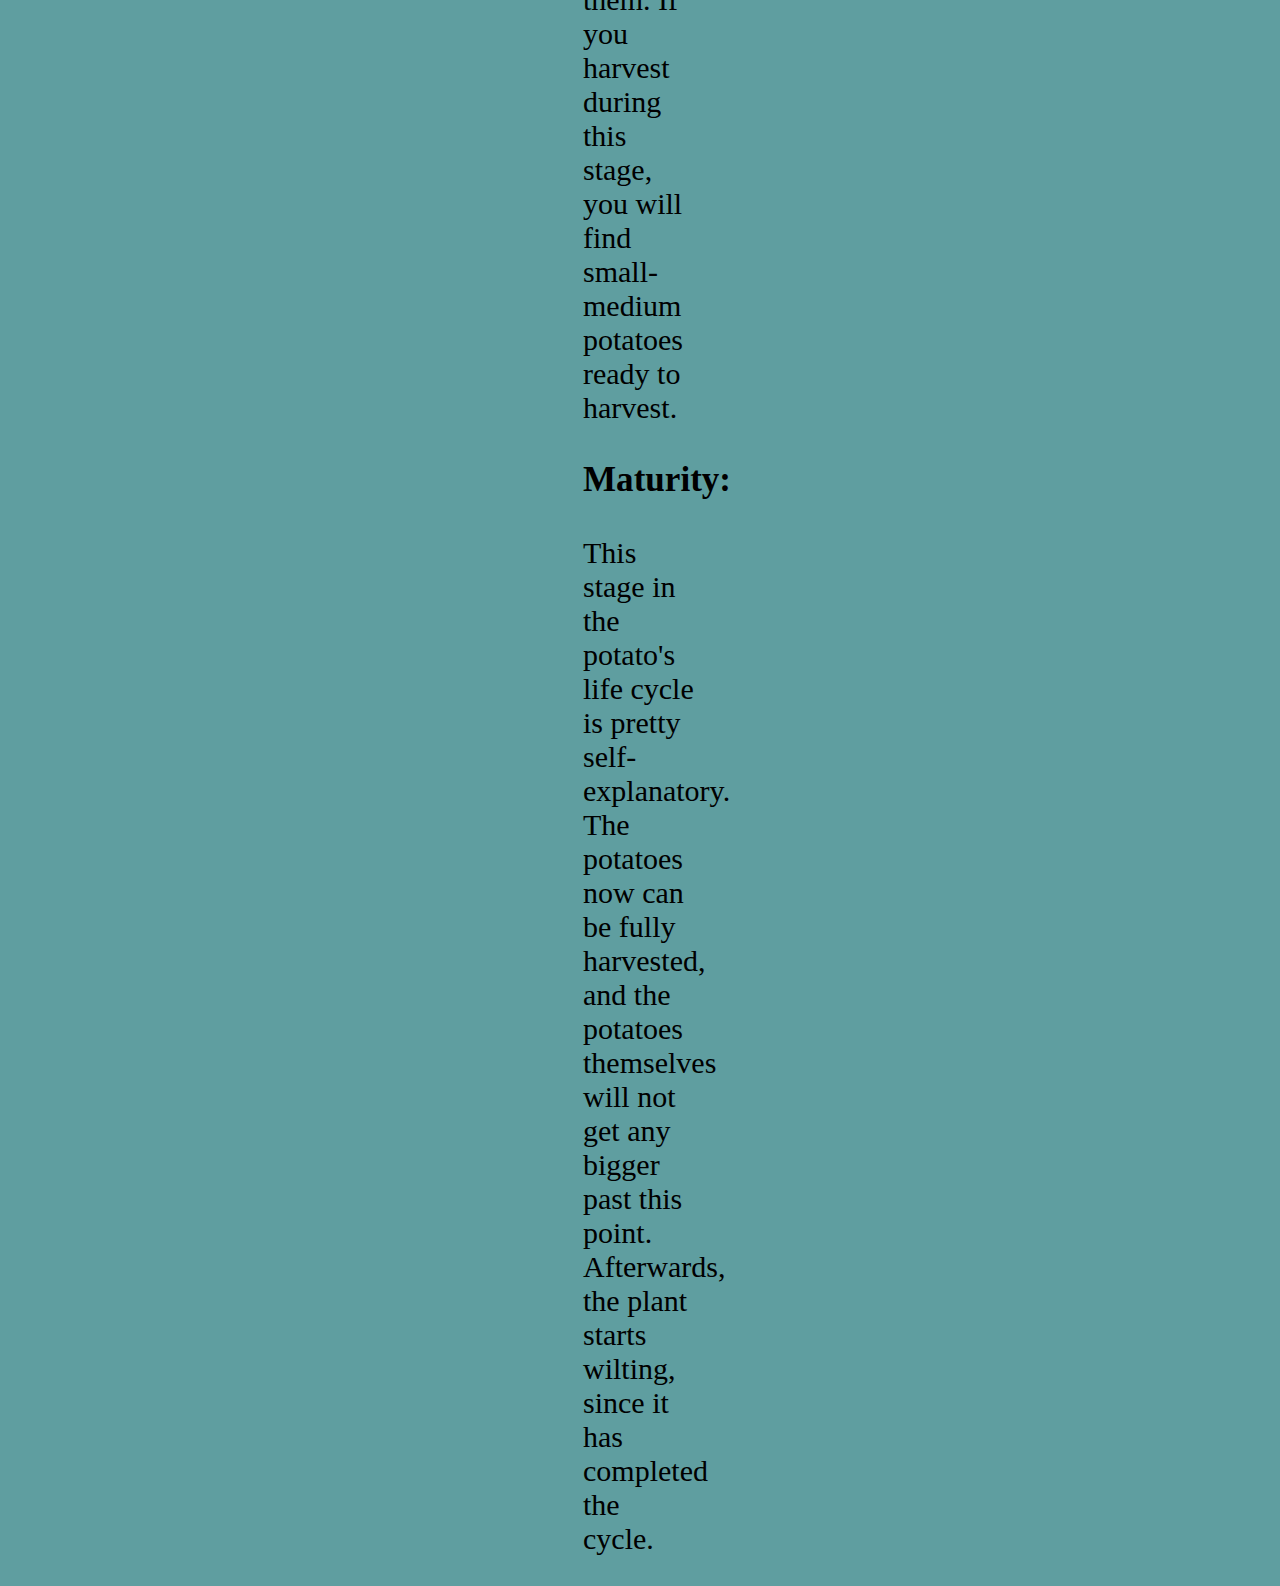
<file: final/about.html>
<!DOCTYPE html>
<html lang="en">
<head>
    <meta charset="UTF-8">
    <meta name="viewport" content="width=device-width, initial-scale=1.0">
    <title>About Potatoes</title>
    <link rel = "stylesheet" href = "css/style.css">
    <style>
        h1 {
            background-color:rgb(91, 222, 226);
        }
    </style>
</head>
<body>
    <div class = "container">
        <ul class = "nav">
        <li><a href = "index.html">Intro</a></li>
        <li><a href = "about.html">About</a></li>
        <li><a href = "gallery.html">Gallery</a></li>
        <li><a href = "contact.html">Contact</a></li>
        <li><a href = "potato.html">potato</a></li>
        </ul>
    </div>
    <h1 style = "font-size: 50px; text-align: center">A potato's life cycle</h1>
    <p style = "text-align: center;"><img src="images/Potato_life_cycle.jpg" style = "width: 900px;"></p>

    <div class = "bodyleft">
        <h2><u>Potatoes have a life cycle that can be broken down into 5 main stages:</u></h2>
        <h3>Sprouting:</h3>
        <p>During the sprouting phase of the potato, it does not necesarily have to be in the ground. In this phase, sprouts grow out of an old potato, and it can be triggered by things like warm temperatures, exposure to light, and humidity. 
            This is why potatoes are recommended to be stored in a cool, dry place. While potatoes in this stage are OK to eat in moderation, they can cause some bad side effects.
        </p>
        <h3>Growth of stems and roots:</h3>
        <p>This is mainly a growth phase. To get to this phase, the potato has to be planted into the soil. After being planted, the potato will grow out leaves and root structures, like an average plant. They have a short appearance, and have normal
            root structures. The potato starts to actually "grow" in this stage, using photosynthesis.
        </p>
        <h3>Tuber development:</h3>
        <p>In this stage, the potato is developing smaller potatoes. After the growth of a root system and enough leaves, the potato plant will start growing more tubers, AKA more potatoes. They are just starting to grow under the roots. 
            This growth lasts until the first flowers appear.
        </p>
        <p>Go to the the <a href = "gallery.html">gallery</a> to see potato flowers!</p>
        <h3>Tuber growth:</h3>
        <p>In the tuber growth stage, the potato plant fully focuses on producing new potatoes. It completely stops making new leaves, and while there are more flowers, it also stops making them. 
            If you harvest during this stage, you will find small-medium potatoes ready to harvest.
        </p>
        <h3>Maturity:</h3>
        <p>This stage in the potato's life cycle is pretty self-explanatory. The potatoes now can be fully harvested, and the potatoes themselves will not get any bigger past this point. 
            Afterwards, the plant starts wilting, since it has completed the cycle.
        </p>
    </div>

    <p></p>
</body>
</html>
</file>
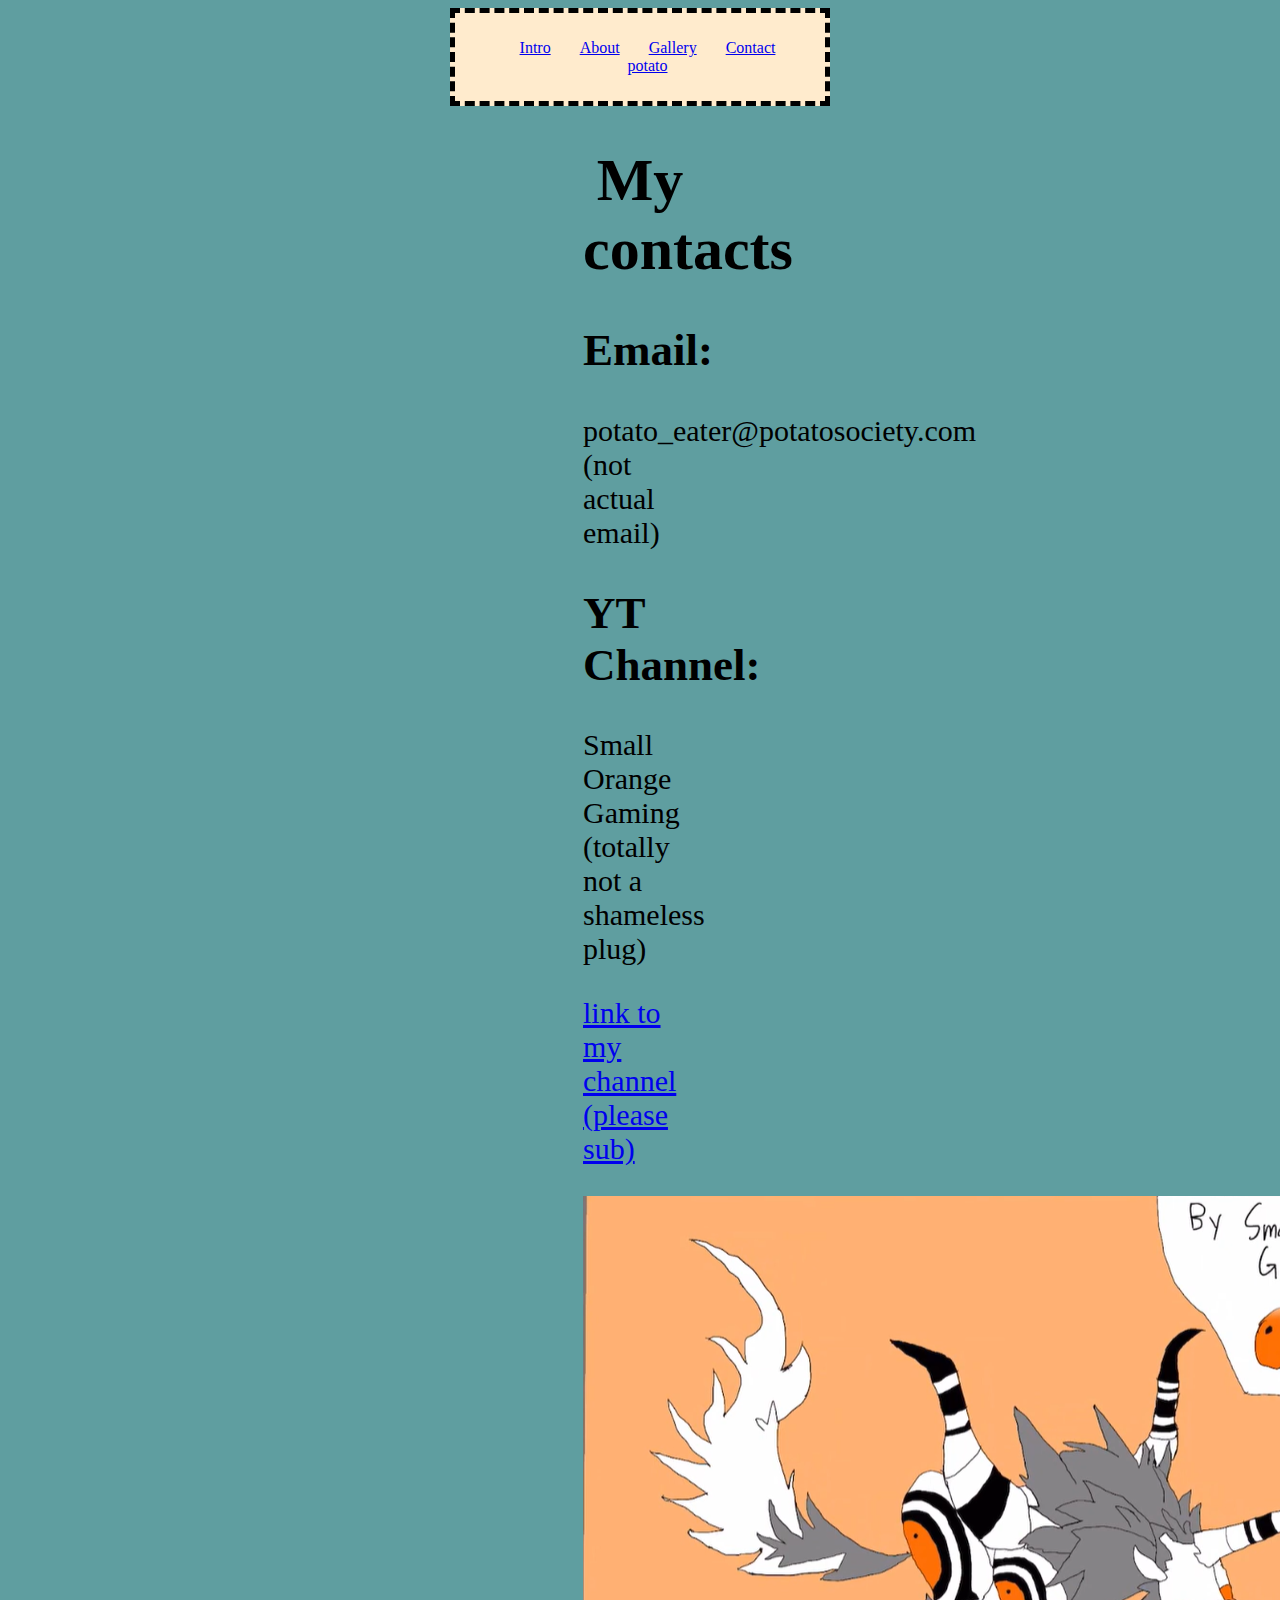
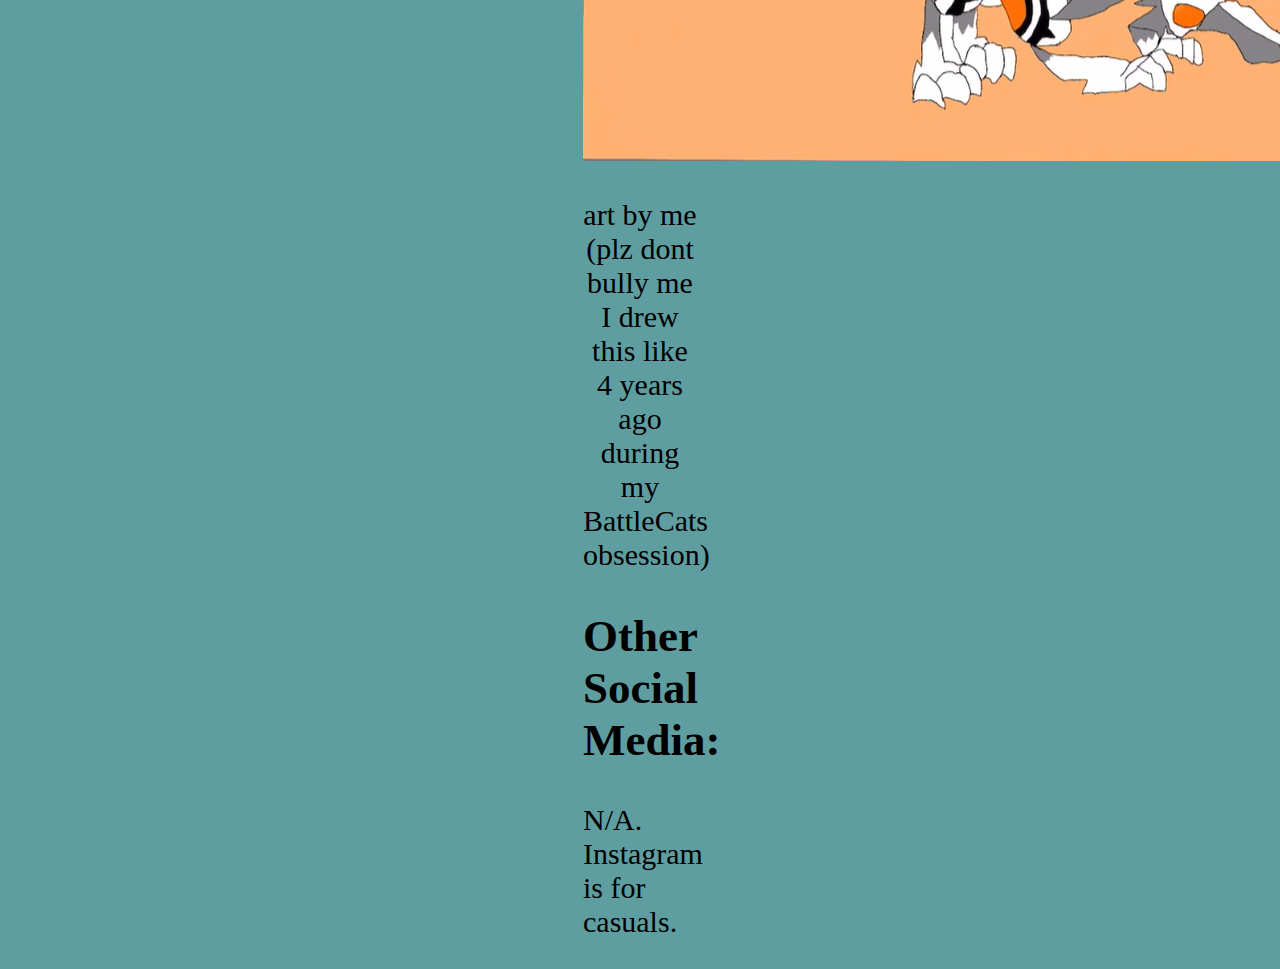
<file: final/contact.html>
<!DOCTYPE html>
<html lang="en">
<head>
    <meta charset="UTF-8">
    <meta name="viewport" content="width=device-width, initial-scale=1.0">
    <title>Contact</title>
    <link rel = "stylesheet" href = "css/style.css">
</head>
<body>
    <div class = "container">
        <ul class = "nav">
        <li><a href = "index.html">Intro</a></li>
        <li><a href = "about.html">About</a></li>
        <li><a href = "gallery.html">Gallery</a></li>
        <li><a href = "contact.html">Contact</a></li>
        <li><a href = "potato.html">potato</a></li>
        </ul>
    </div>
    <div class = "bodyleft">
        <h1 style = "text-align: center">My contacts</h1>
        <h2>Email:</h2>
        <p>potato_eater@potatosociety.com (not actual email)</p>
        <h2>YT Channel:</h2>
        <p>Small Orange Gaming (totally not a shameless plug)</p>
        <p><a href = "https://www.youtube.com/@Smallorangegaming-li1zp" target = "_blank">link to my channel (please sub)</a></p>
        <p style = "text-align: center"><img src = "images/YT_pfp.png"></p>
        <p style = "text-align: center">art by me (plz dont bully me I drew this like 4 years ago during my BattleCats obsession)</p>
        <h2>Other Social Media:</h2>
        <p>N/A. Instagram is for casuals.</p>
    </div>
</body>
</html>
</file>
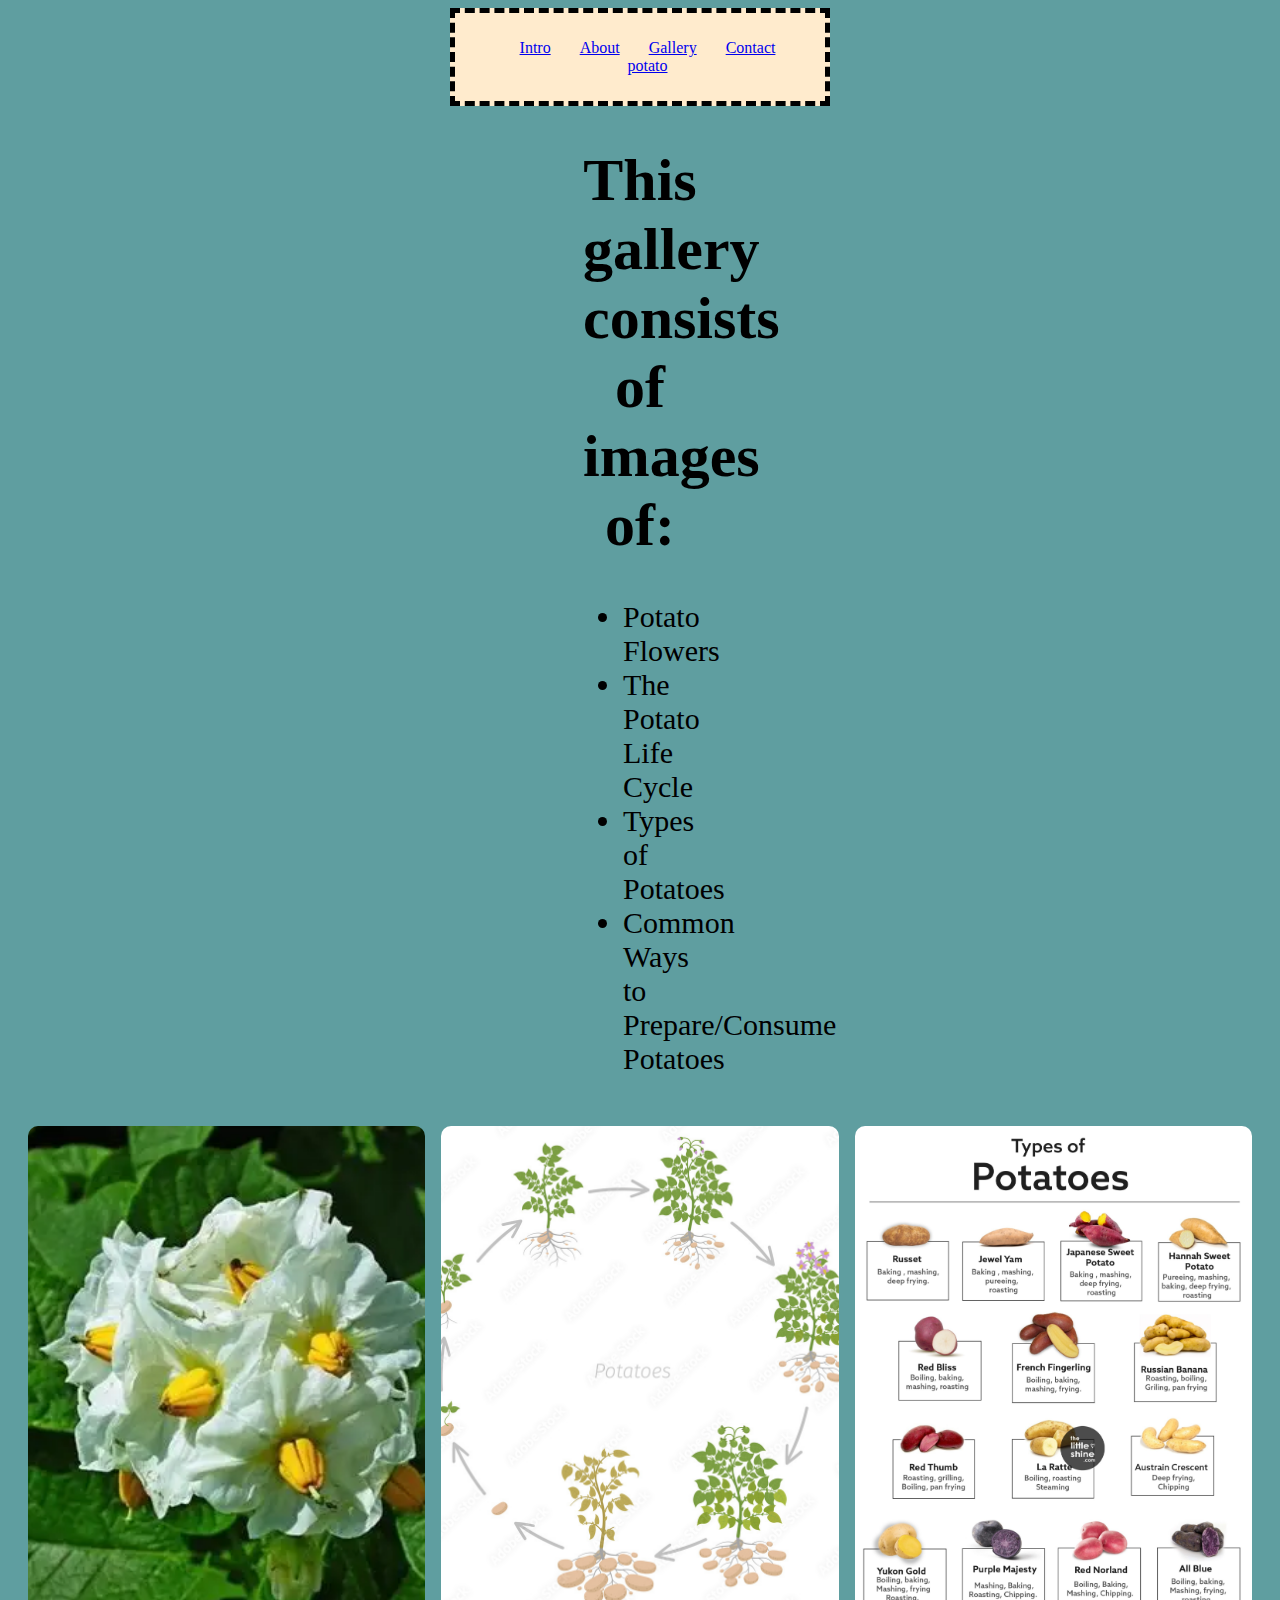
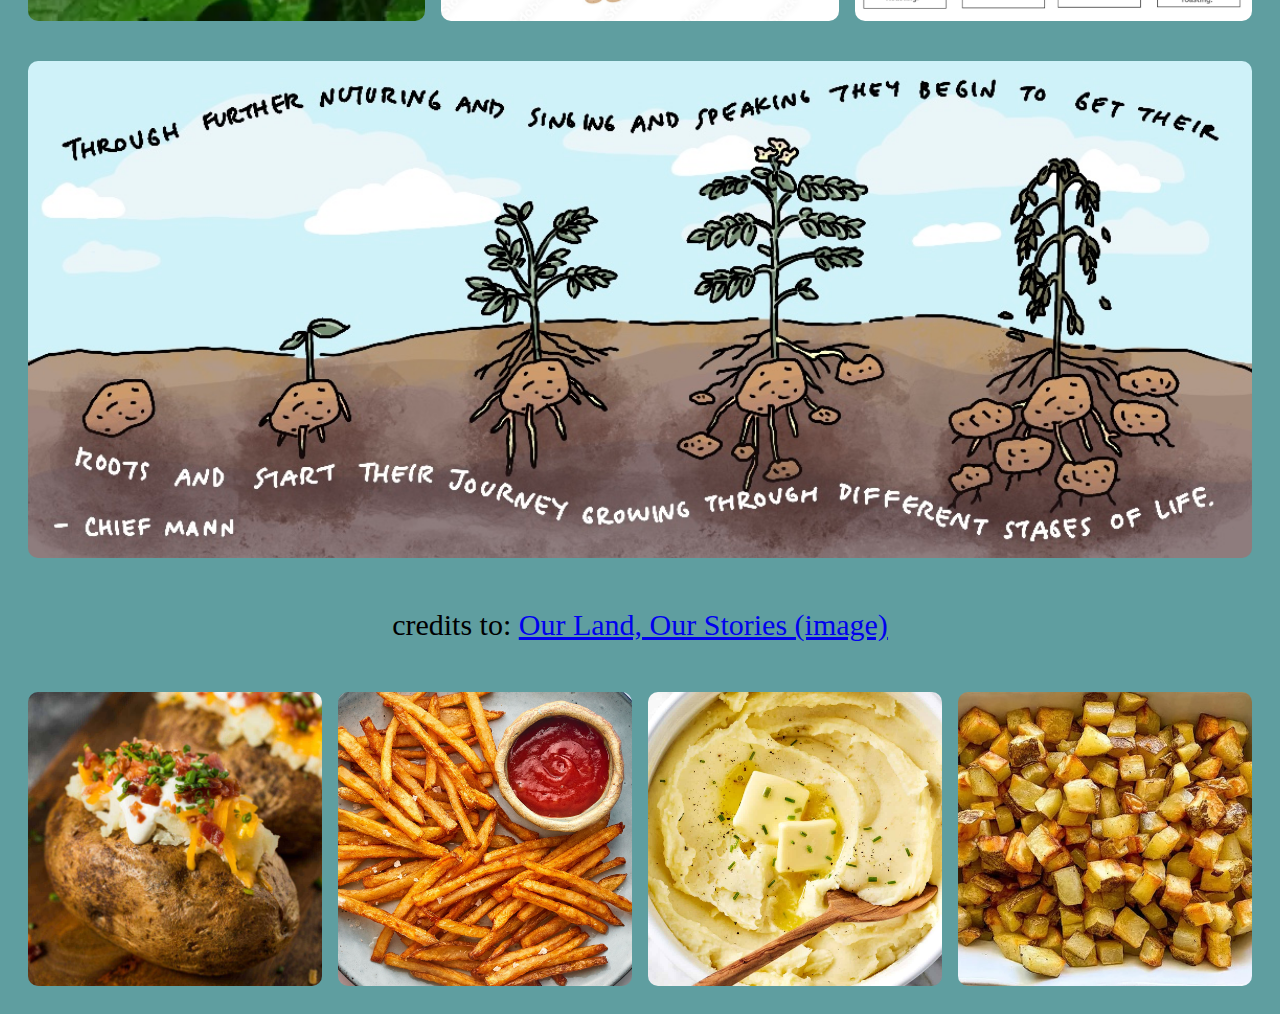
<file: final/gallery.html>
<!DOCTYPE html>
<html lang="en">
<head>
    <meta charset="UTF-8">
    <meta name="viewport" content="width=device-width, initial-scale=1.0">
    <title>Potato Gallery</title>
    <link rel = "stylesheet" href = "css/style.css">
    <style>
        h3 {
            background-color: powderblue;
            color: black;
            font-size: 50px
        }
        p {
            font-size: 25px;
        }
    </style>
</head>
<body>
    <div class = "container">
        <ul class = "nav">
        <li><a href = "index.html">Intro</a></li>
        <li><a href = "about.html">About</a></li>
        <li><a href = "gallery.html">Gallery</a></li>
        <li><a href = "contact.html">Contact</a></li>
        <li><a href = "potato.html">potato</a></li>
        </ul>
    </div>

    <div class = "bodyleft">
        <h1 style = "text-align: center">This gallery consists of images of:</h1>
        <ul>
            <li>Potato Flowers</li>
            <li>The Potato Life Cycle</li>
            <li>Types of Potatoes</li>
            <li>Common Ways to Prepare/Consume Potatoes</li>
            <!-- <li></li>
            <li></li> -->
        </ul>
    </div>

    <div class = "imageGallery">
        <div class = "image">
            <img src = "images/Potato_flower.webp" alt = "e">
            <div class = "overlay">
                <h3>Potato Flower</h3>
                <p>This is a picture of a flower on a potato plant, taken in the growth stage.</p>
            </div>
        </div>


        <div class = "image">
            <img src = "images/Potato_life_cycle.jpg" alt = "e">
            <div class = "overlay">
                <h3>The Life Cycle of a Potato</h3>
                <p>In this image, the potato has 8 stages.</p>
                <p>However,</p>
                <p>Potatos actually have 5 main stages, explained in the <a href = "about.html">about</a> section</p>
            </div>
        </div>


        <div class = "image">
            <img src = "images/Types_of_potatoes.jpg" alt = "e">
            <div class = "overlay">
                <h3>Some Types of Potatoes</h3>
                <p>This image consists of just a few varieties of potatoes out of many, and this (obviously) does not include all potato variants.</p>
            </div>
        </div>
    </div>
    <div class = "imageGallery">
        <div class = "image">
            <img src = "images/Potato_life_cycle_2.jpg" alt = "e">
            <div class = "overlay">
                <h3></h3>
                <p></p>
            </div>
        </div>
    </div>
    <p class = "body">credits to: <a href = "https://our-land-our-stories.libraries.rutgers.edu/exhibits/show/olos-flora-fauna/item/87" target = "_blank">Our Land, Our Stories (image)</a></p>
    <div class = "imageGallery">
        <div class = "image">
            <img src = "images/Baked_potato.jpg" alt = "e">
            <div class = "overlay">
                <h3>Ways</h3>
                <p>This is a baked, or loaded potato. It is baked, and then stuffed with cheese and other toppings, such as meat.</p>
            </div>
        </div>
        <div class = "image">
            <img src = "images/Fries.jpg" alt = "e">
            <div class = "overlay">
                <h3>To</h3>
                <p>These are fries (please tell me you know this). They are sliced up potato strips deep fried in oil.</p>
            </div>
        </div>
        <div class = "image">
            <img src = "images/mashed_potato.jpg" alt = "e">
            <div class = "overlay">
                <h3>Eat</h3>
                <p>This is mashed potato, where you mash the potato (duh) and add other ingredients like butter.</p>
            </div>
        </div>
        <div class = "image">
            <img src = "images/Potato_chunks.jpg" alt = "e">
            <div class = "overlay">
                <h3>Potatoes</h3>
                <p>These are potato chunks, fried or baked potato chunks. We have them as a breakfast option at EPS.</p>
            </div>
        </div>
    </div>
    
    <!-- <div class = "imageGallery">
        <div class = "image">
            <img src = "" alt = "e">
            <div class = "overlay">
                <h3></h3>
                <p></p>
            </div>
        </div>
    </div> -->

</body>
</html>
</file>
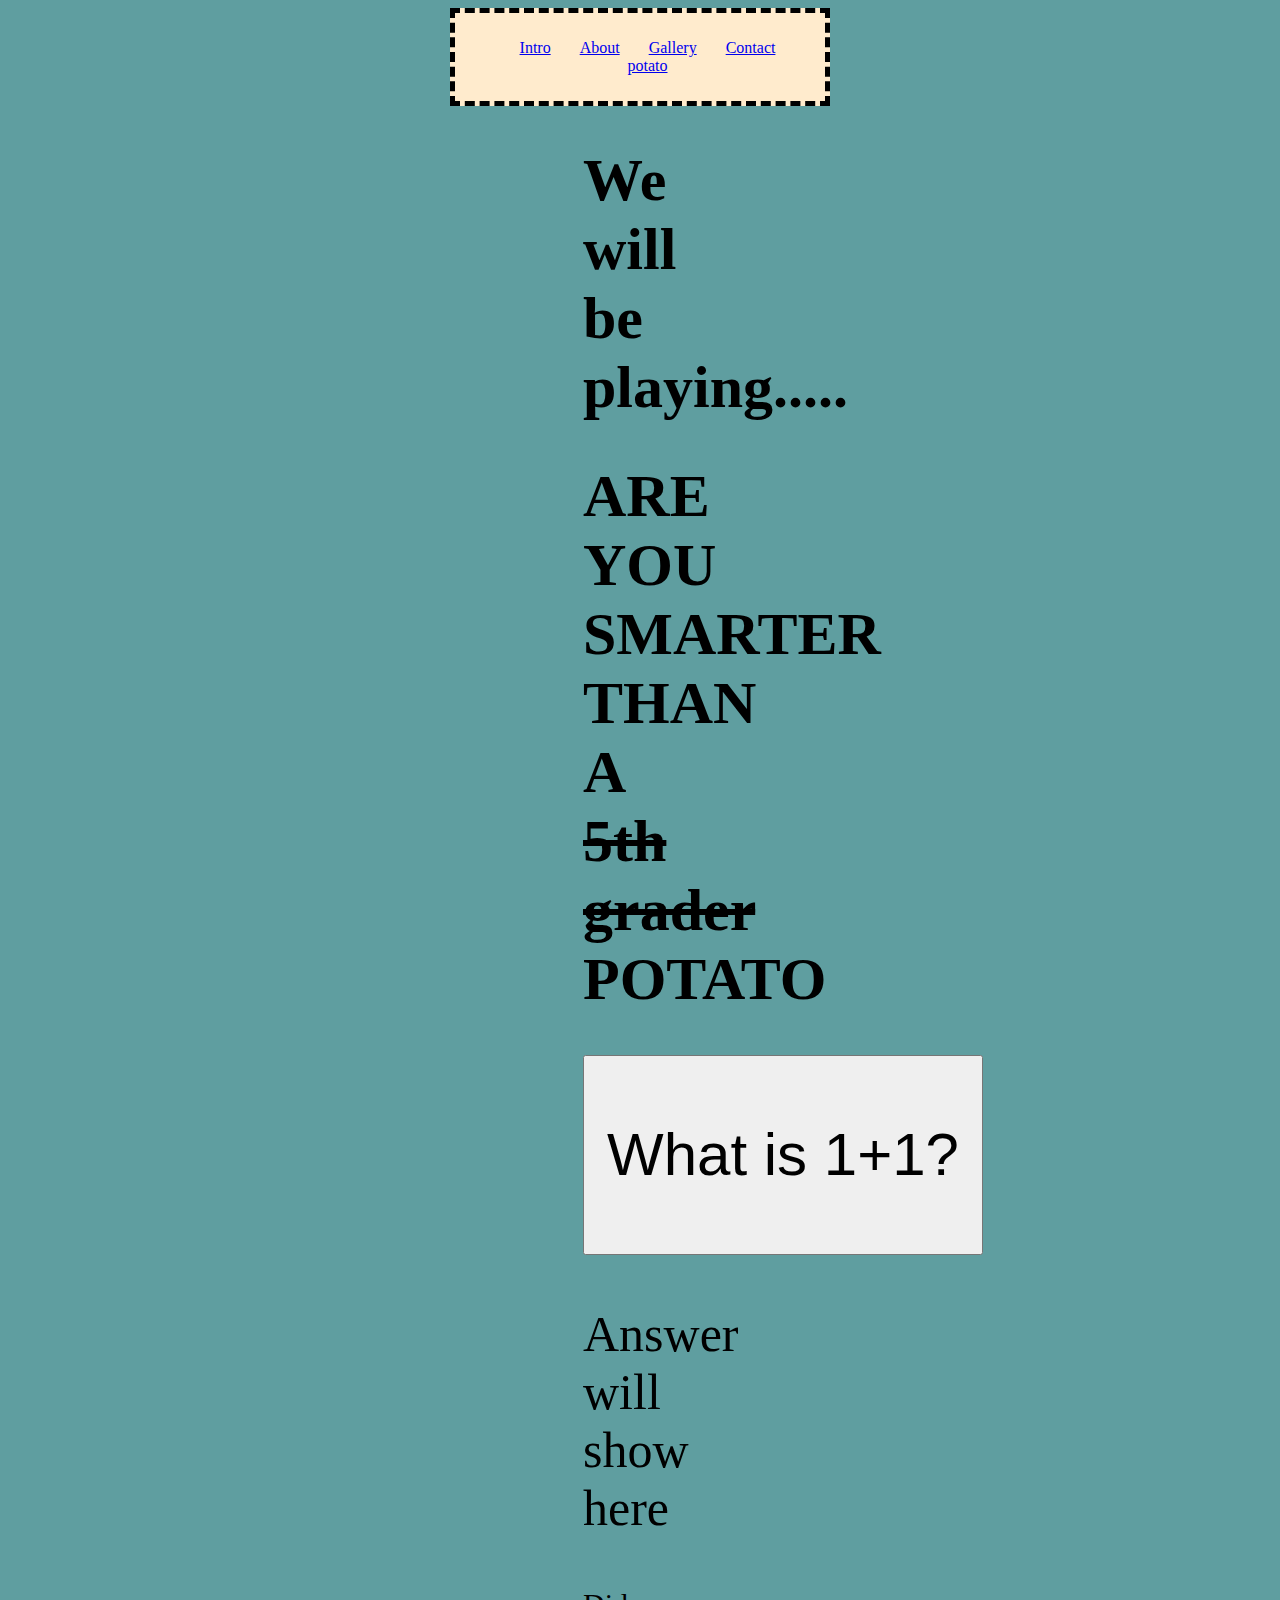
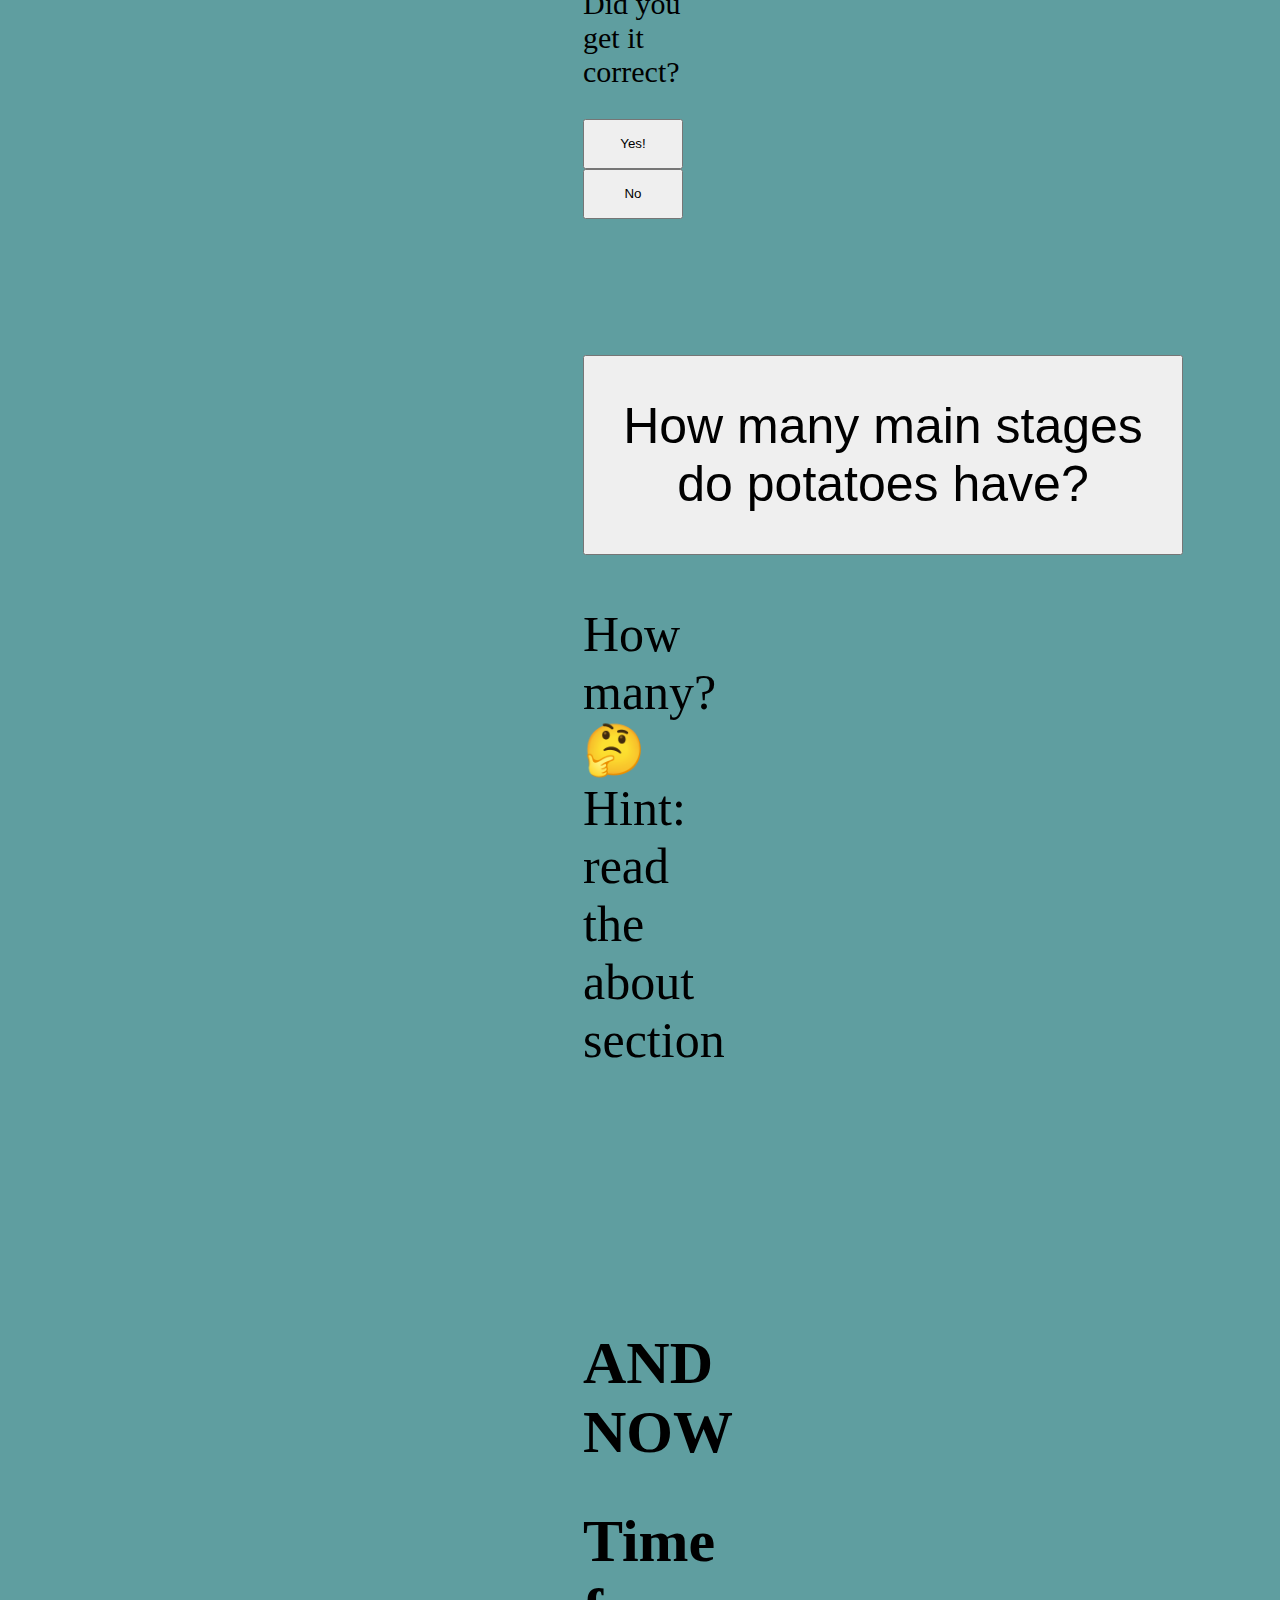
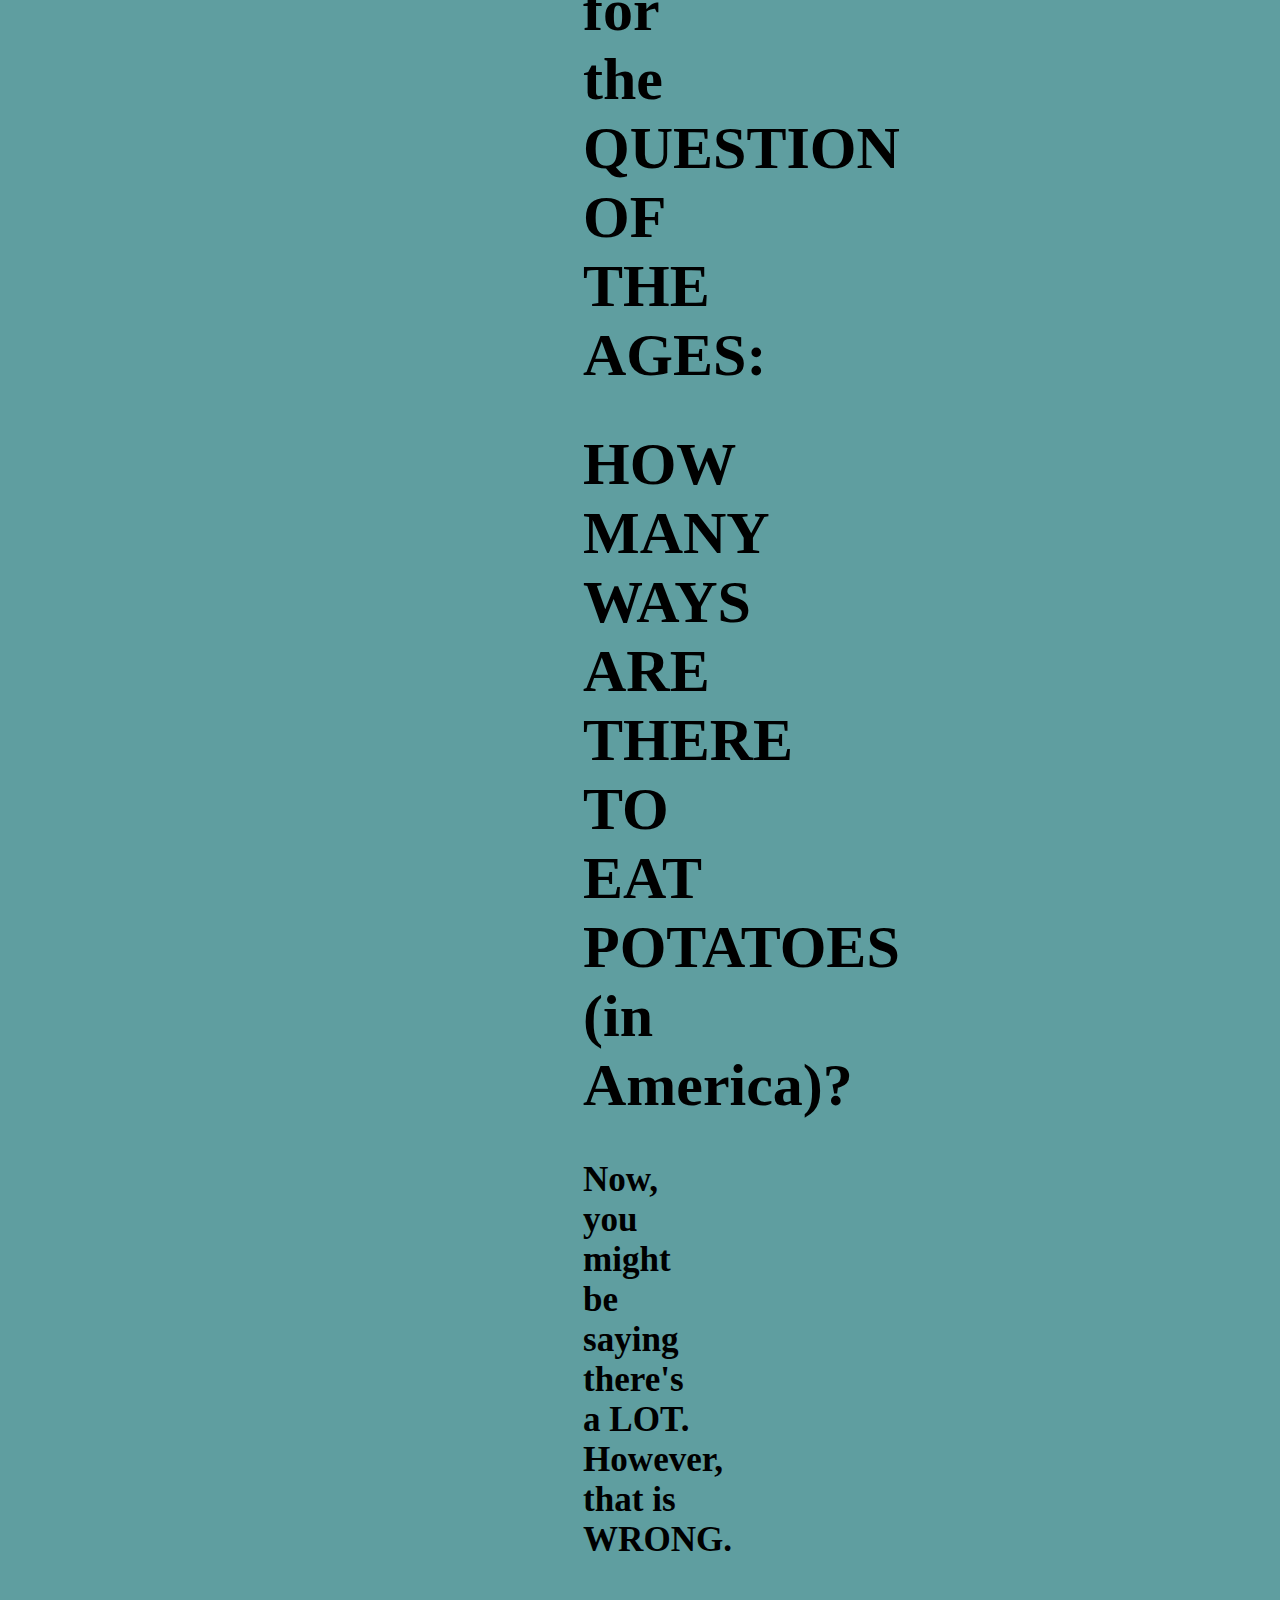
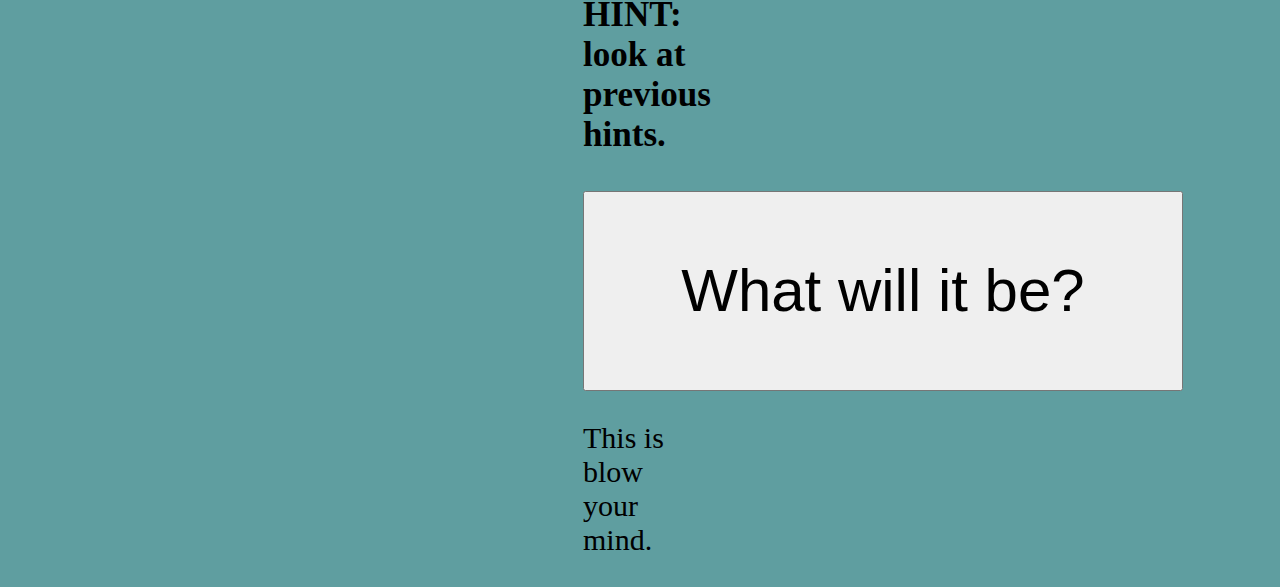
<file: final/potato.html>
<!DOCTYPE html>
<html lang="en">
<head>
    <meta charset="UTF-8">
    <meta name="viewport" content="width=device-width, initial-scale=1.0">
    <title>Are you smarter than a potato?</title>
    <link rel = "stylesheet" href = "css/style.css">
    <script type = "text/javascript" src = "js/script.js"></script>
</head>
<body>
    <div class = "container">
        <ul class = "nav">
        <li><a href = "index.html">Intro</a></li>
        <li><a href = "about.html">About</a></li>
        <li><a href = "gallery.html">Gallery</a></li>
        <li><a href = "contact.html">Contact</a></li>
        <li><a href = "potato.html">potato</a></li>
        </ul>
    </div>

    <div class = "bodyleft">
        <h1>We will be playing.....</h1>
        <h1 style = "margin-right: 0px">ARE YOU SMARTER THAN A <s>5th grader</s> POTATO</h1>
        <!-- add questions, buttons (with alerts b4 they open) that show answers -->
         <button onclick = "alert('This will show you the answer'); document.getElementById('add').innerHTML = 1 + 2;" style = "width: 400px; height: 200px; font-size: 60px; text-align: center;">What is 1+1?</button>
         <p id = "add" style = "font-size: 50px;">Answer will show here</p>

         <p>Did you get it correct?</p>
         <button onclick = "alert('Nice! You are smarter than a potato');" style = "width: 100px; height: 50px;">Yes!</button>
         <button onclick = "alert('You suck. How do you not know this? Even potatoes know addition, they add potato-tubers. Unless you didn\'t know that, which means u should read the About section.');" style = "width: 100px; height: 50px;">No</button>
        <br>
        <br>
        <br>
        <br>
        <br>
         <button onclick = "alert('This will reveal the answer'); document.getElementById('stages').innerHTML = '5';" style = "width: 600px; height: 200px; font-size: 50px; text-align: center;">How many main stages do potatoes have?</button>
         <p id = "stages" style = "font-size: 50px">How many?🤔 Hint: read the about section</p>
         
         <br>
         <br>
         <br>
         <br>
         <br>    
         
         <h1>AND NOW</h1>
         <h1>Time for the QUESTION OF THE AGES:</h1>
         <h1>HOW MANY WAYS ARE THERE TO EAT POTATOES (in America)?</h1>
         <h3>Now, you might be saying there's a LOT. However, that is WRONG.</h3>
         <h3>HINT: look at previous hints.</h3>

         <button onclick = "theUltimateQuestion()" style = "width: 600px; height: 200px; font-size: 60px; text-align: center;">What will it be?</button>
         <p id = "theUltimateAnswer">This is blow your mind.</p>
    </div>
</body>
</html>
</file>
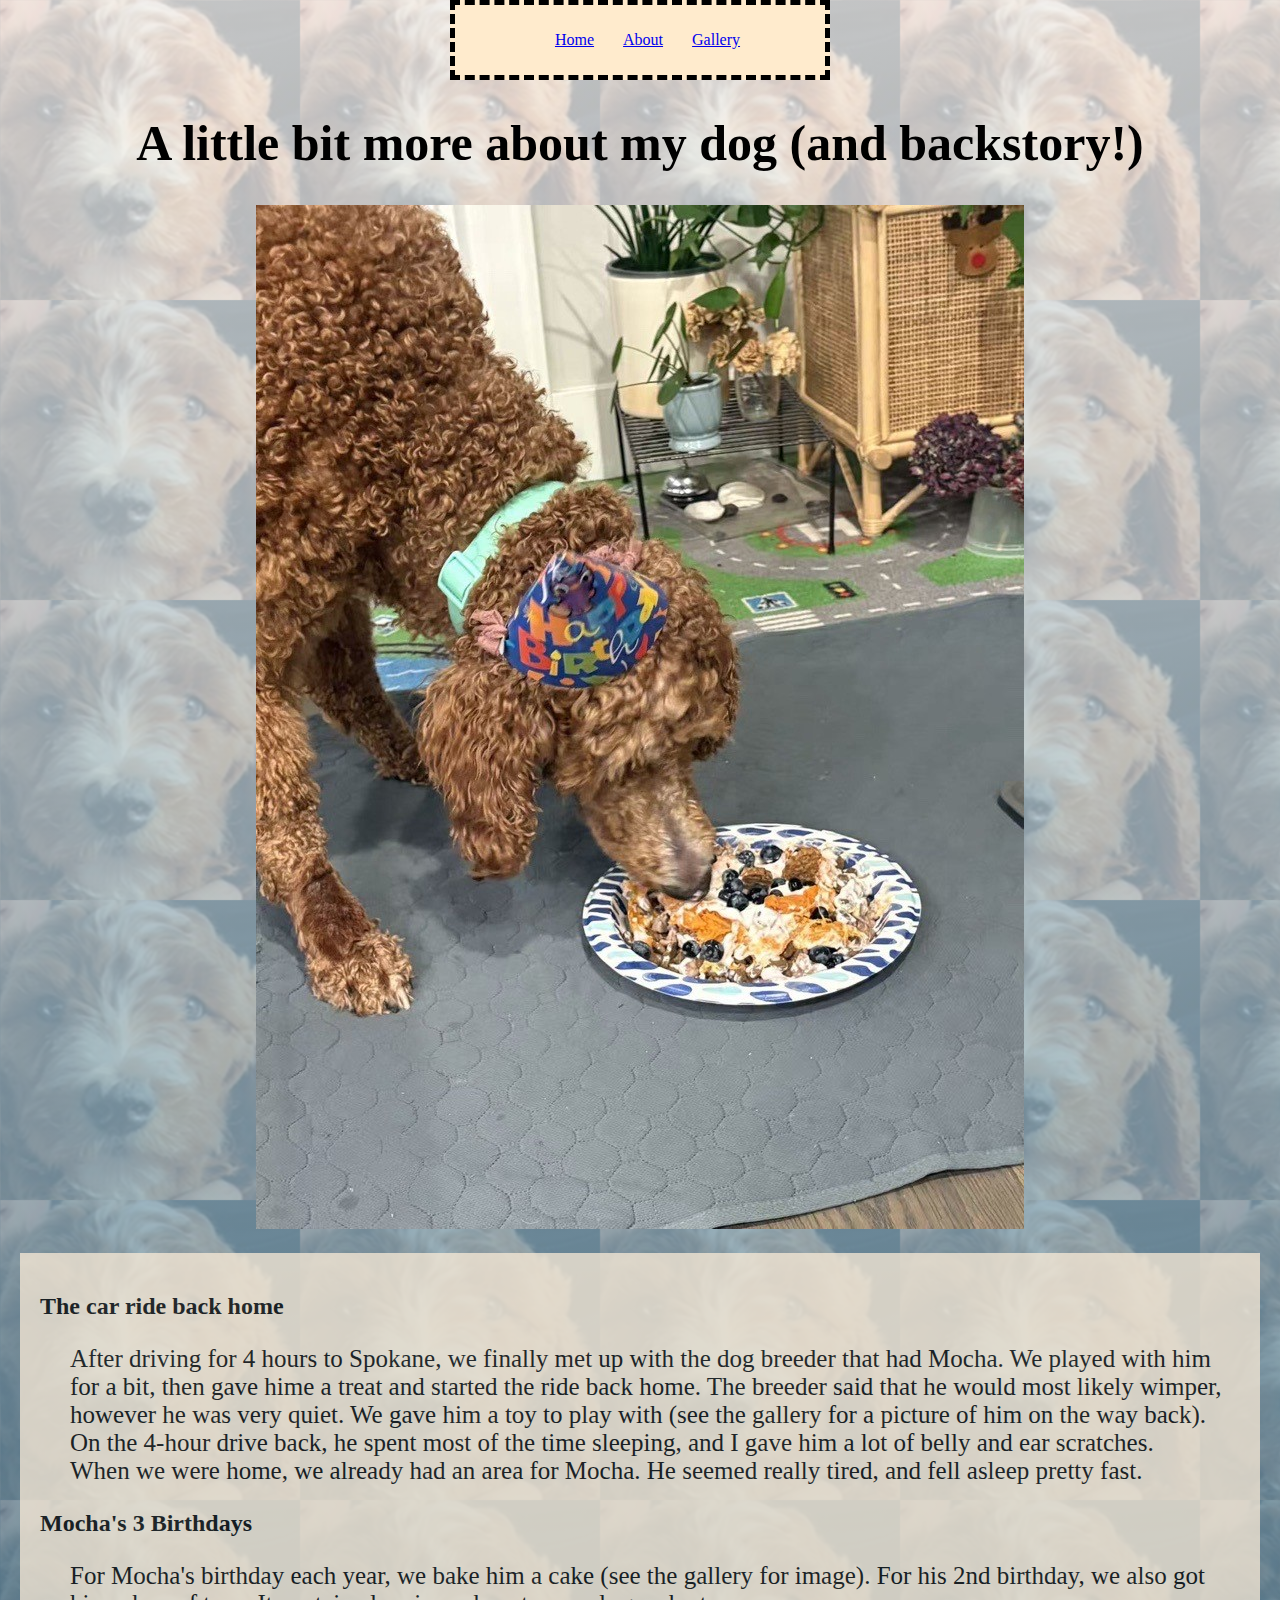
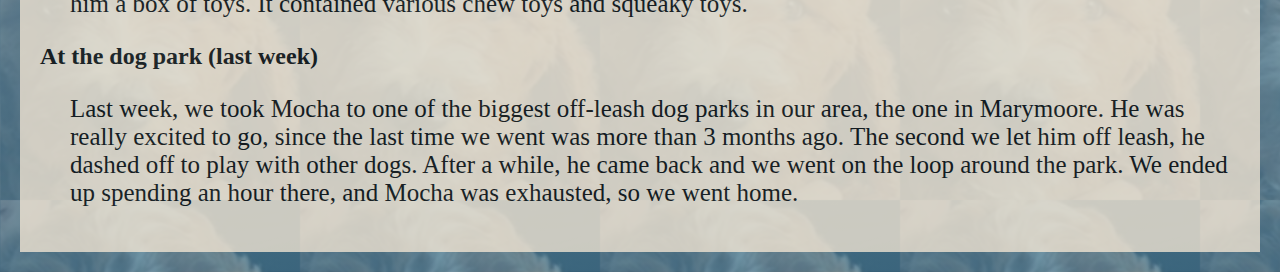
<file: MA_midterm/about.html>
<!DOCTYPE html>
<html lang="en">
<head>
    <meta charset="UTF-8">
    <meta name="viewport" content="width=device-width, initial-scale=1.0">
    <title>About</title>
    <link rel = "stylesheet" href = "css/style.css">
    
</head>
<body>
    <div class = "container">
            <ul class = "nav_design">
            <li><a href = "index.html">Home</a></li>
            <li><a href = "about.html">About</a></li>
            <li><a href = "gallery.html">Gallery</a></li>
            </ul>
    </div>

    <h1 style = "font-size: 50px; text-align: center;">A little bit more about my dog (and backstory!)</h1>
    <p style = "text-align: center;"><img src="images/DogBDay.jpg"></p>
    <div style = "background-color: antiquewhite; padding: 20px; margin: 20px; opacity: 0.75">
        <h2>The car ride back home</h2>
        <p class = "bodytextleft">
            After driving for 4 hours to Spokane, we finally met up with the dog breeder that had Mocha. We played with him for a bit, then gave hime a treat and started the ride back home.
            The breeder said that he would most likely wimper, however he was very quiet. We gave him a toy to play with (see the gallery for a picture of him on the way back).
            On the 4-hour drive back, he spent most of the time sleeping, and I gave him a lot of belly and ear scratches. <br>
            When we were home, we already had an area for Mocha. He seemed really tired, and fell asleep pretty fast.
        </p>

        <h2>Mocha's 3 Birthdays</h2>
        <p class = "bodytextleft">
            For Mocha's birthday each year, we bake him a cake (see the gallery for image). For his 2nd birthday, we also got him a box of toys. It contained various chew toys and squeaky toys.
        </p>

        <h2>At the dog park (last week)</h2>
        <p class = "bodytextleft">
            Last week, we took Mocha to one of the biggest off-leash dog parks in our area, the one in Marymoore. He was really excited to go, 
            since the last time we went was more than 3 months ago. The second we let him off leash, he dashed off to play with other dogs. After a while, 
            he came back and we went on the loop around the park. We ended up spending an hour there, and Mocha was exhausted, so we went home.
        </p>
    </div>
</body>
</html>
</file>
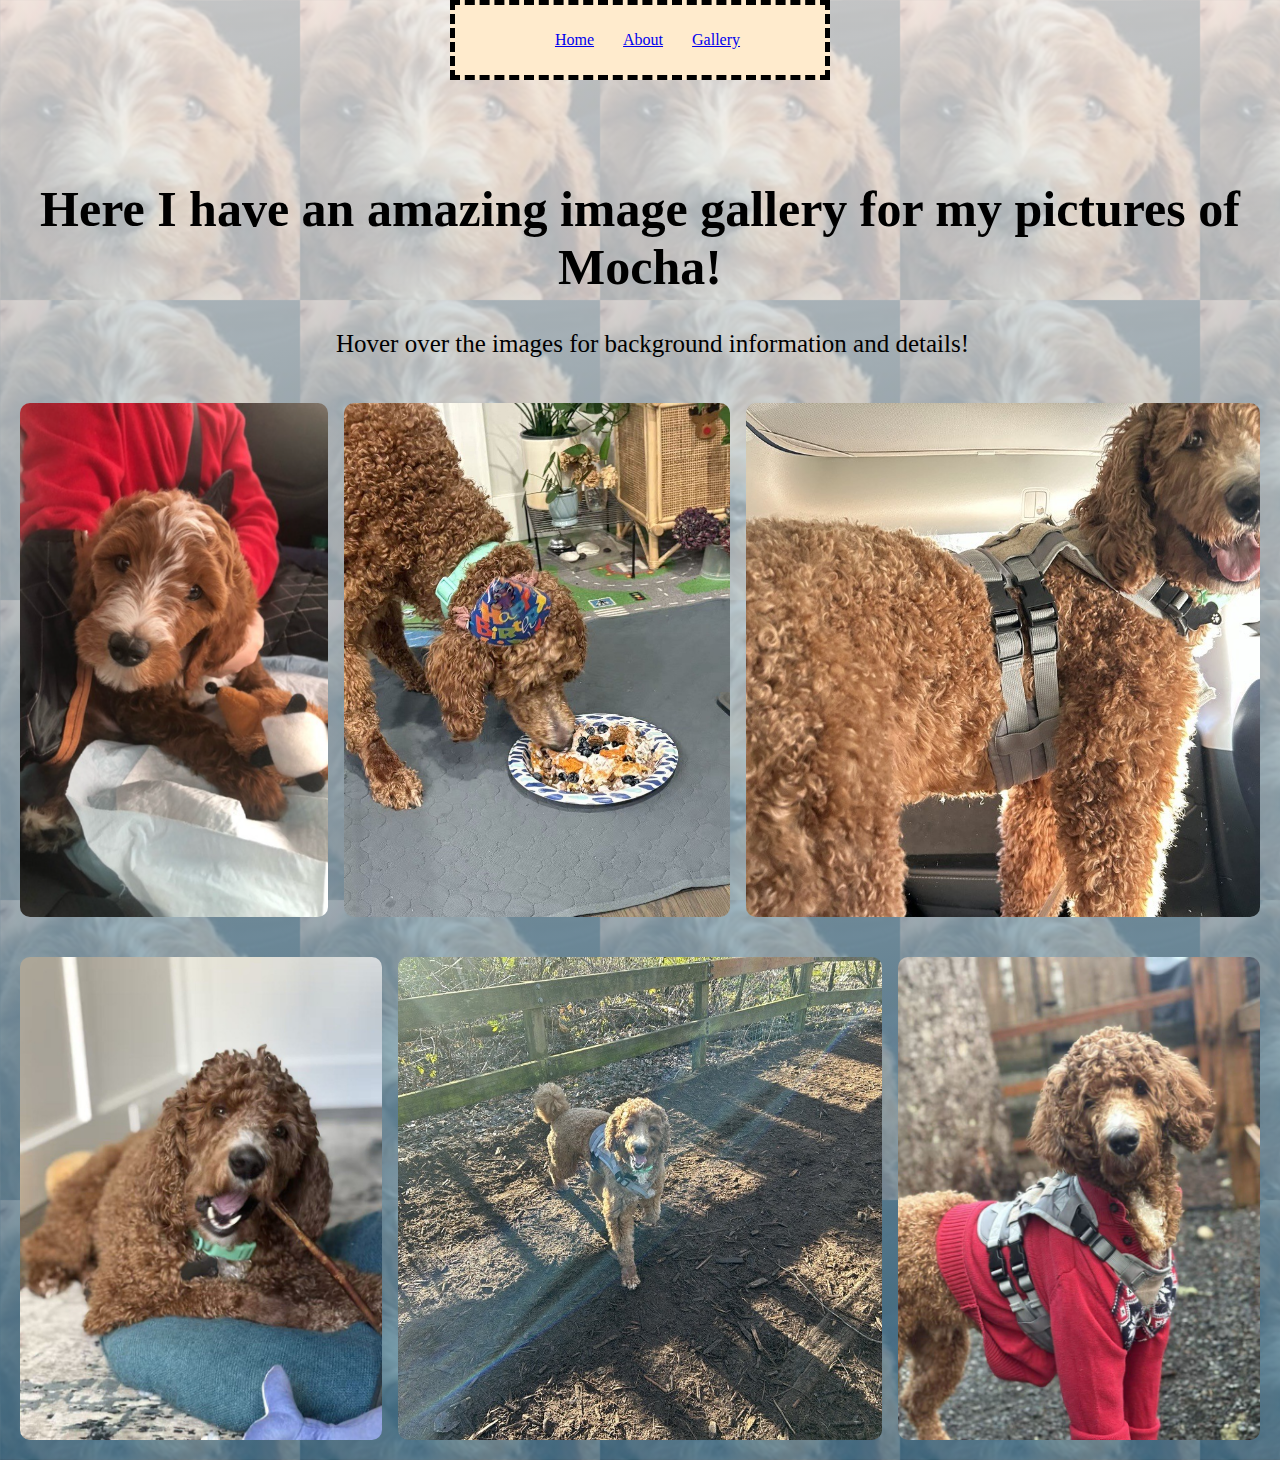
<file: MA_midterm/gallery.html>
<!DOCTYPE html>
<html lang="en">
<head>
    <meta charset="UTF-8">
    <meta name="viewport" content="width=device-width, initial-scale=1.0">
    <title>Photo Gallery</title>
    <link rel = "stylesheet" href = "css/style.css">
    <style>
        h3 {
            background-color: powderblue;
            color: black;
            font-size: 50px
        }
        p {
            font-size: 25px;
        }
    </style>
</head>
<body>
    <div class = "container">
            <ul class = "nav_design">
            <li><a href = "index.html">Home</a></li>
            <li><a href = "about.html">About</a></li>
            <li><a href = "gallery.html">Gallery</a></li>
            </ul>
    </div>

    <h1 style = "text-align: center; margin-top: 100px; font-size: 50px;">Here I have an amazing image gallery for my pictures of Mocha!</h1>
    <p class = "bodytext">Hover over the images for background information and details!</p>

    <div class = "imageGallery">
        <div class = "image">
            <img src = "images/Dog2.png" alt = "My dog when I first got him, on the car back home">
            <div class = "overlay">
                <h3>Dog in the Car</h3>
                <p>My dog when I first got him, on the car back home! We got him in Spokane, over 3 years ago. We also still have the porcupine toy for Mocha to chew on.</p>
            </div>
        </div>


        <div class = "image">
            <img src = "images/DogBDay.jpg" alt = "My dog's 3rd BDay treat">
            <div class = "overlay">
                <h3>Mocha's 3rd Bday!</h3>
                <p>This is a treat we made him for his 3rd Bday! It consists of blueberries, yogurt, dog food, and some pumpkin and/or sweet potato.</p>
            </div>
        </div>


        <div class = "image">
            <img src = "images/DogCarBackseat.jpg" alt = "Backseat">
            <div class = "overlay">
                <h3>In the Backseat</h3>
                <p>This was taken less than a month ago, when we went out on a hike.</p>
            </div>
        </div>
    </div>
    <div class = "imageGallery">
        <div class = "image">
            <img src = "images/DogChewToy.jpg" alt = "Chew Bar">
            <div class = "overlay">
                <h3>Chew Bar</h3>
                <p>Every once in a while, we give him one of these long sticks to chew on while we're away.</p>
            </div>
        </div>


        <div class = "image">
            <img src = "images/DoginPark.jpg" alt = "Park">
            <div class = "overlay">
                <h3>In the Park</h3>
                <p>This is one of the dog parks that we go to regularly, to let him run off-leash for a bit.</p>
            </div>
        </div>


        <div class = "image">
            <img src = "images/DogwithSweater.jpg" alt = "Sweater On">
            <div class = "overlay">
                <h3>My Old Sweater</h3>
                <p>My mom put one of my old sweaters on him.</p>
            </div>
        </div>

    </div>


</body>
</html>
</file>
<file: css_demo/css/style.css>
body {
    background-color: powderblue;
}

.container {
    width: 500px; /*width of bar*/
    margin: 0 auto; /*auto spacing on all sides*/
    padding: 50px;
    background-color: blanchedalmond; /*color of the square*/
    border: 5px solid black; /*border around the square*/ /*border types: dotted, dashed, solid, double, groove, ridge, inset, outset, none, hidden*/
}
.nav {/*removing bullet points and centering on top*/
    list-style: none;
    text-align: center;
}

.nav li {/*making it all into one line*/
    display: inline;
    margin-right: 25px; /*space between all the elements*/
}

.div {
    background-color: bisque;
    text-align: center;
    color: darkcyan;
}

/*this doesn't work*/
/*
.div li {
    display: inline;
    margin-right: 67px;
}*/

.span1 {/*the <span> syntax while within a <p> will make it so the word(s) in the <span> are different just within <span></span>*/
    color:burlywood;
    font-size: 100px;
}
.span2 {
    color:darkturquoise;
    font-size: 25px;
}
</file>
<file: final/css/style.css>
body {
    background-color:cadetblue
}


.container {
    width: 350px; /*width of bar*/
    margin: 0 auto; /*auto spacing on all sides*/
    padding: 10px;
    background-color: blanchedalmond; /*color of the square*/
    border: 5px dashed black; /*border around the square*/ /*border types: dotted, dashed, solid, double, groove, ridge, inset, outset, none, hidden*/
}
.nav {/*removing bullet points and centering on top*/
    list-style: none;
    text-align: center;
}
.nav li {/*making it all into one line*/
    display: inline;
    margin-right: 25px; /*space between all the elements*/
}

.body {
    font-size: 30px;
    text-align: center;
}

.bodyleft {
    font-size: 30px;
    text-align: left;
    margin-left: 575px;
    margin-right: 575px;
}

.imageGallery {
    display: grid;
    grid-template-columns: repeat(auto-fit, minmax(250px, 1fr));
    gap: 16px;
    padding: 20px;
}

.image {
    position: relative;
    overflow: hidden;
    border-radius: 10px;
    cursor: pointer;
}
.image img {
    width: 100%;
    height: 100%;
    object-fit: cover;
    display: block;
}

.overlay {
    position: absolute;
    inset: 0;
    background: rgba(0, 0, 0, 0.75);
    color: #fff;
    padding: 16px;

    transform: translateY(-100%);
    opacity: 0;
    
    transition: transform 0.35s ease, opacity 0.35s ease;
    overflow-y: auto;
}
.image:hover .overlay {
    transform: translateY(0);
    opacity: 1;
}
</file>
<file: js_demo/css/style.css>
body {
    background-color: cadetblue;
}
</file>
<file: MA_midterm/css/style.css>
body {
    /*background-color: powderblue;*/
    margin: 0;
    min-height: 100vh;
    background-image: linear-gradient(rgba(255, 255, 255, 0.75), rgba(75, 130, 161, 0.75)), url("/MA_midterm/images/Dog1.png");
    background-size: auto, 300px 300px;
    background-repeat: no-repeat, repeat;
    background-position: center, 0 0;

    animation: moveBg 20s linear infinite;
}

@keyframes moveBg {
    from {
        background-position: center, 0 0;
    }
    to {
        background-position: center, 1000px 0;
    }
}

.nav_design {
    list-style: none;
    text-align: center;
}
.nav_design li {
    display: inline;
    margin-right: 25px; /*space between all the elements*/
}

.container {
    width: 350px; /*width of bar*/
    margin: 0 auto; /*auto spacing on all sides*/
    padding: 10px;
    background-color: blanchedalmond; /*color of the square*/
    border: 5px dashed black; /*border around the square*/ /*border types: dotted, dashed, solid, double, groove, ridge, inset, outset, none, hidden*/
}

.bodytext {
    text-align: center;
    margin-left: 25px;
    font-size: 25px;
}
.bodytextleft {
    text-align: left;
    margin-left: 30px;
    font-size: 25px;
    /*color: chartreuse;*/
}

/*
.div {
    background-color: antiquewhite;
}*/

/*one-line image gallery*/
.imageGallery {
    display: flex;
    grid-template-columns: repeat(auto-fit, minmax(250px, 1frs));
    gap: 16px;
    padding: 20px;
}

.image {
    position: relative;
    overflow: hidden;
    border-radius: 10px;
    cursor: pointer;
}
.image img {
    width: 100%;
    height: 100%;
    object-fit: cover;
    display: block;
}

.overlay {
    position: absolute;
    inset: 0;
    background: rgba(0, 0, 0, 0.75);
    color: #fff;
    padding: 16px;

    transform: translateY(-100%);
    opacity: 0;
    
    transition: transform 0.35s ease, opacity 0.35s ease;
    overflow-y: auto;
}
.image:hover .overlay {
    transform: translateY(0);
    opacity: 1;
}

/*styling of h3 and p tags*/
/* fixes h3 and p tag sizes, despite the style tag in the gallery.html
.overlay h3 {
    margin-top: 0;
    font-size: 1.1rem;
}
.overlay p {
    font-size: 0.9rem;
    line-height: 1.4;
}
*/
</file>
<file: magic_8_ball/css/style.css>
body {
    background-color: aquamarine;
}

div {
    text-align: center;
}
</file>
